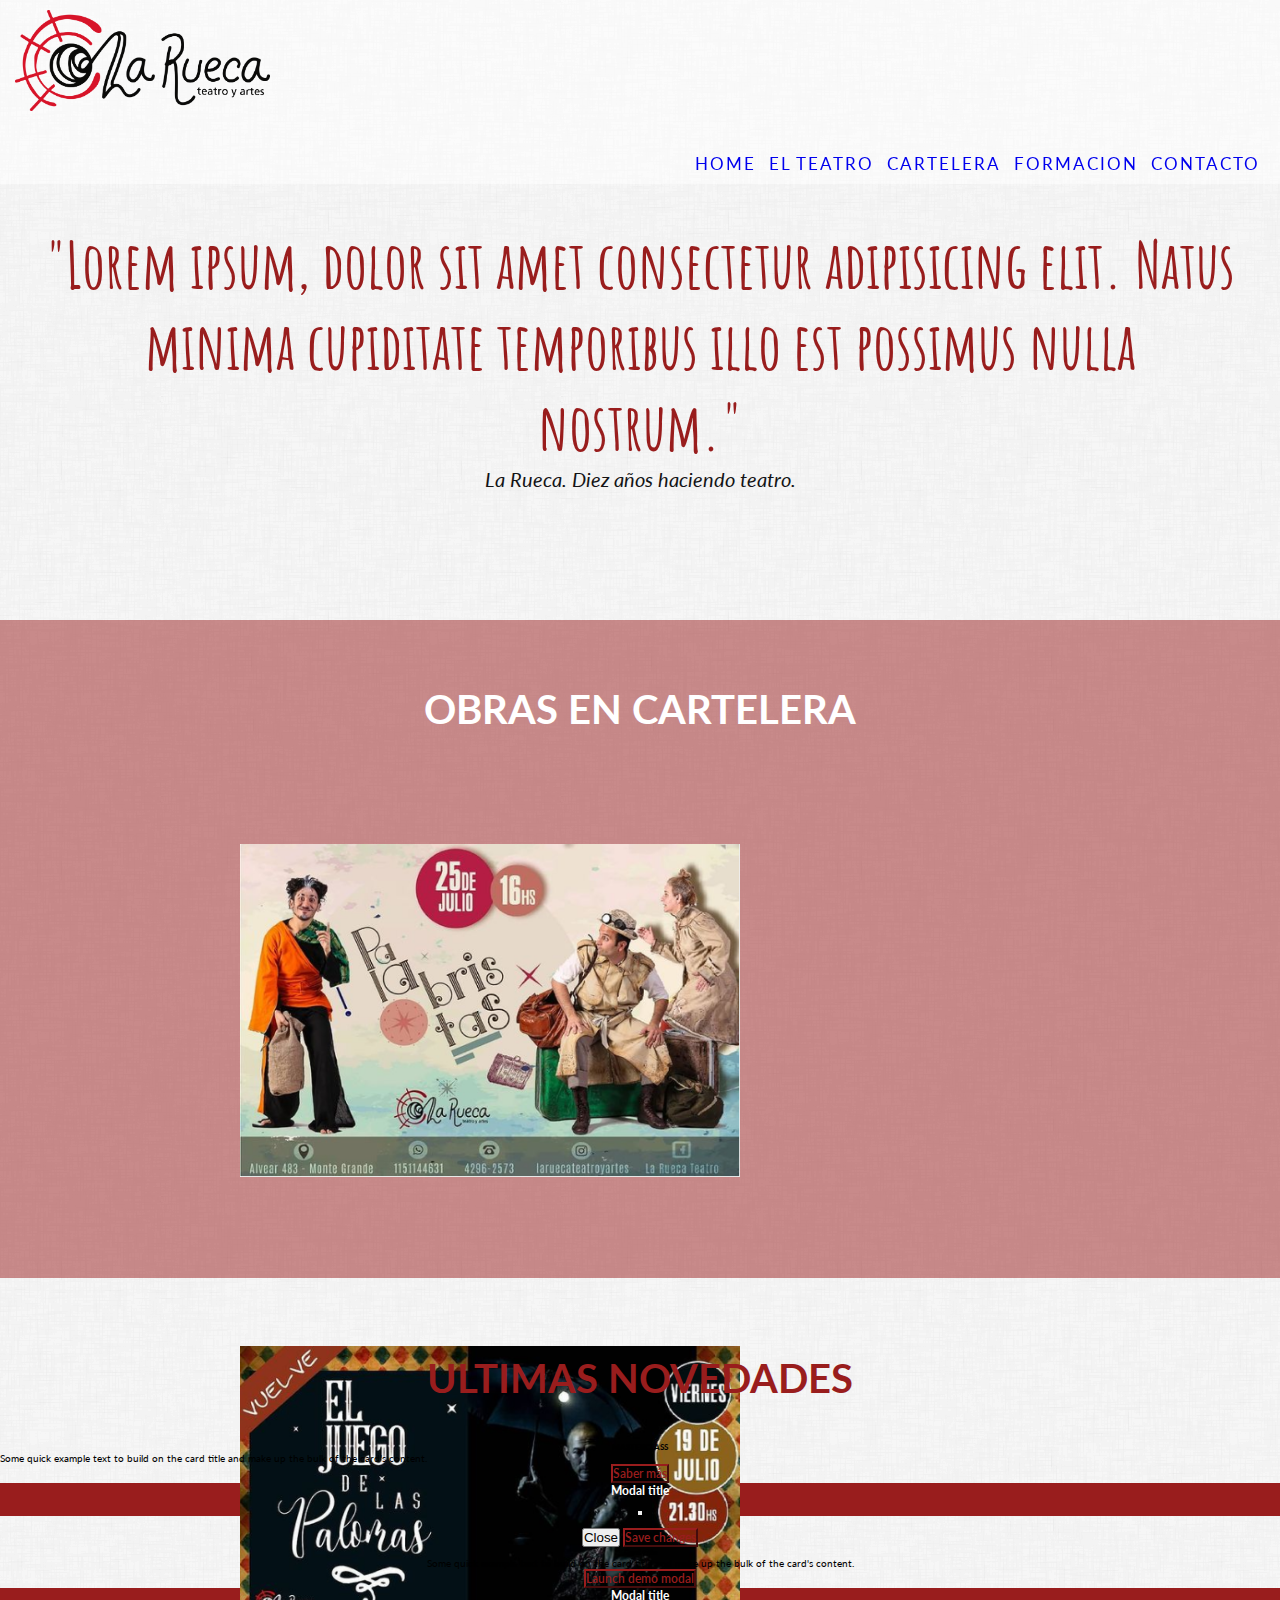
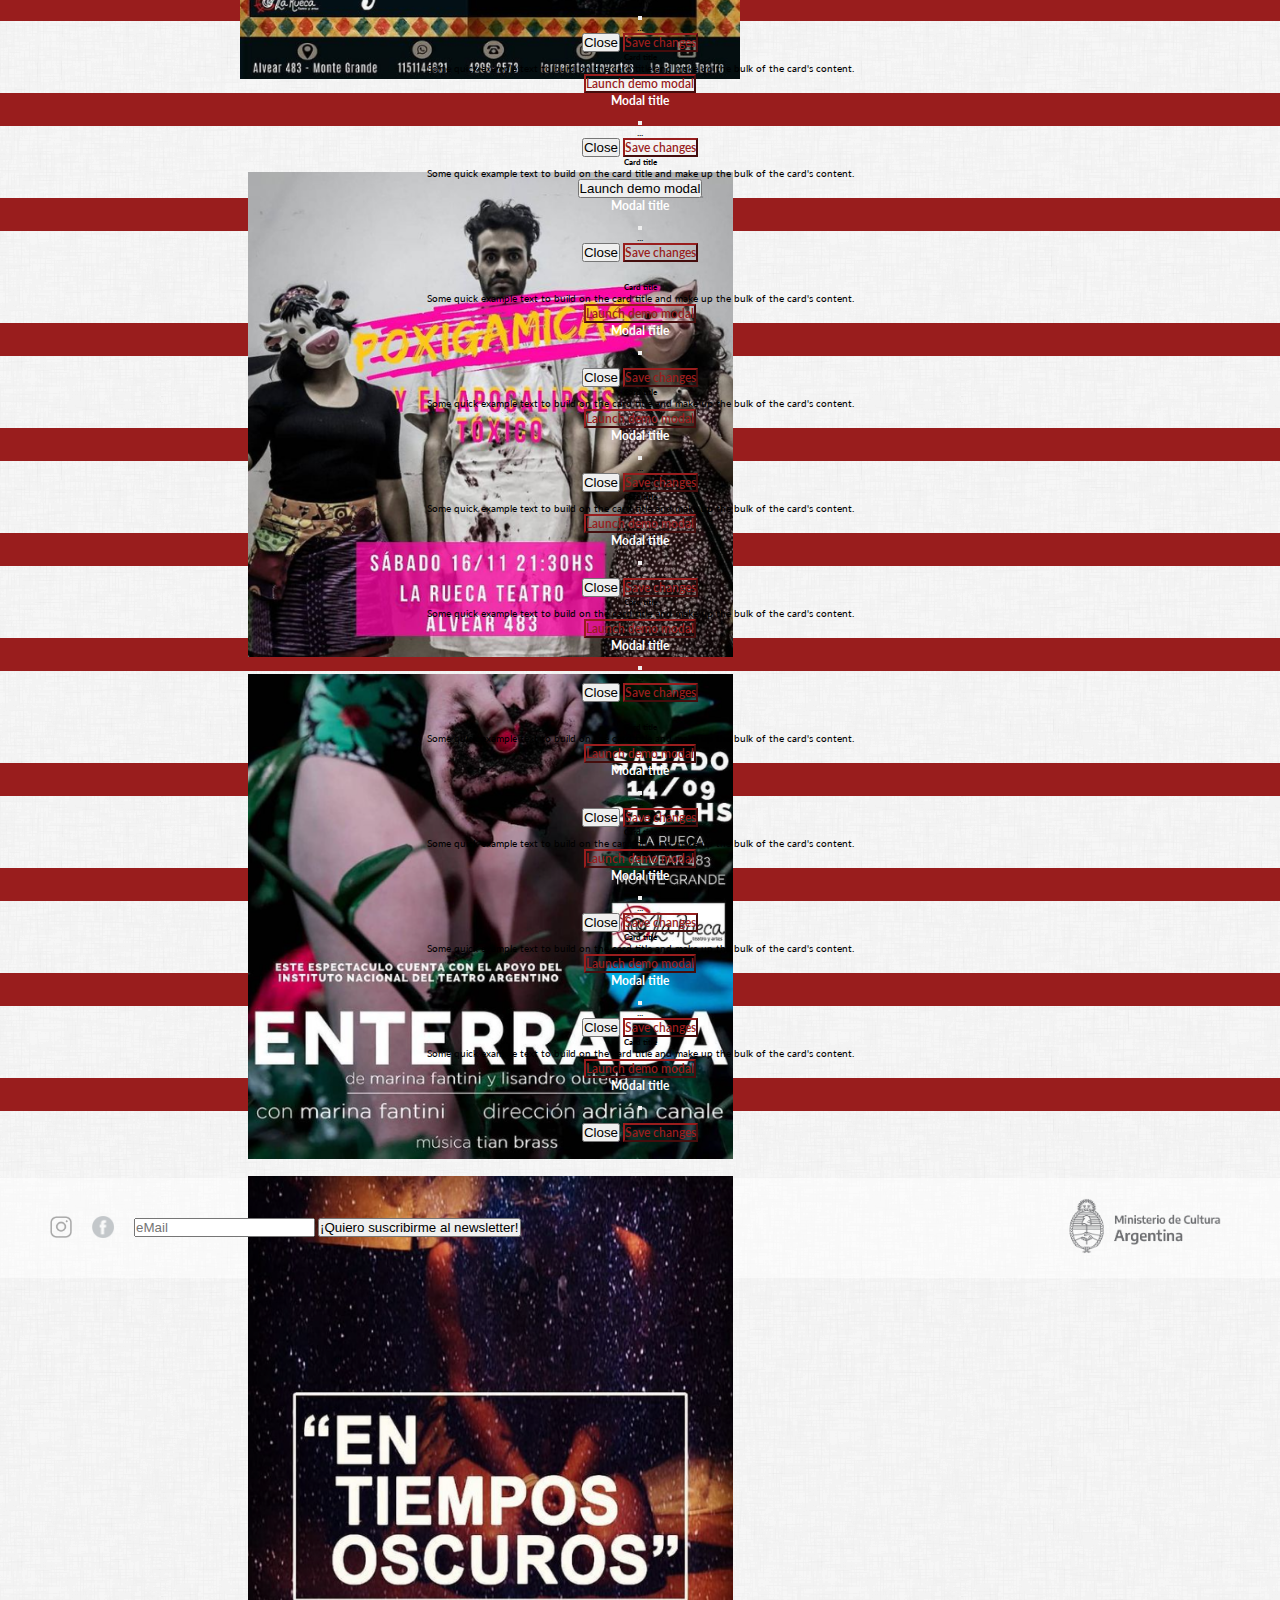
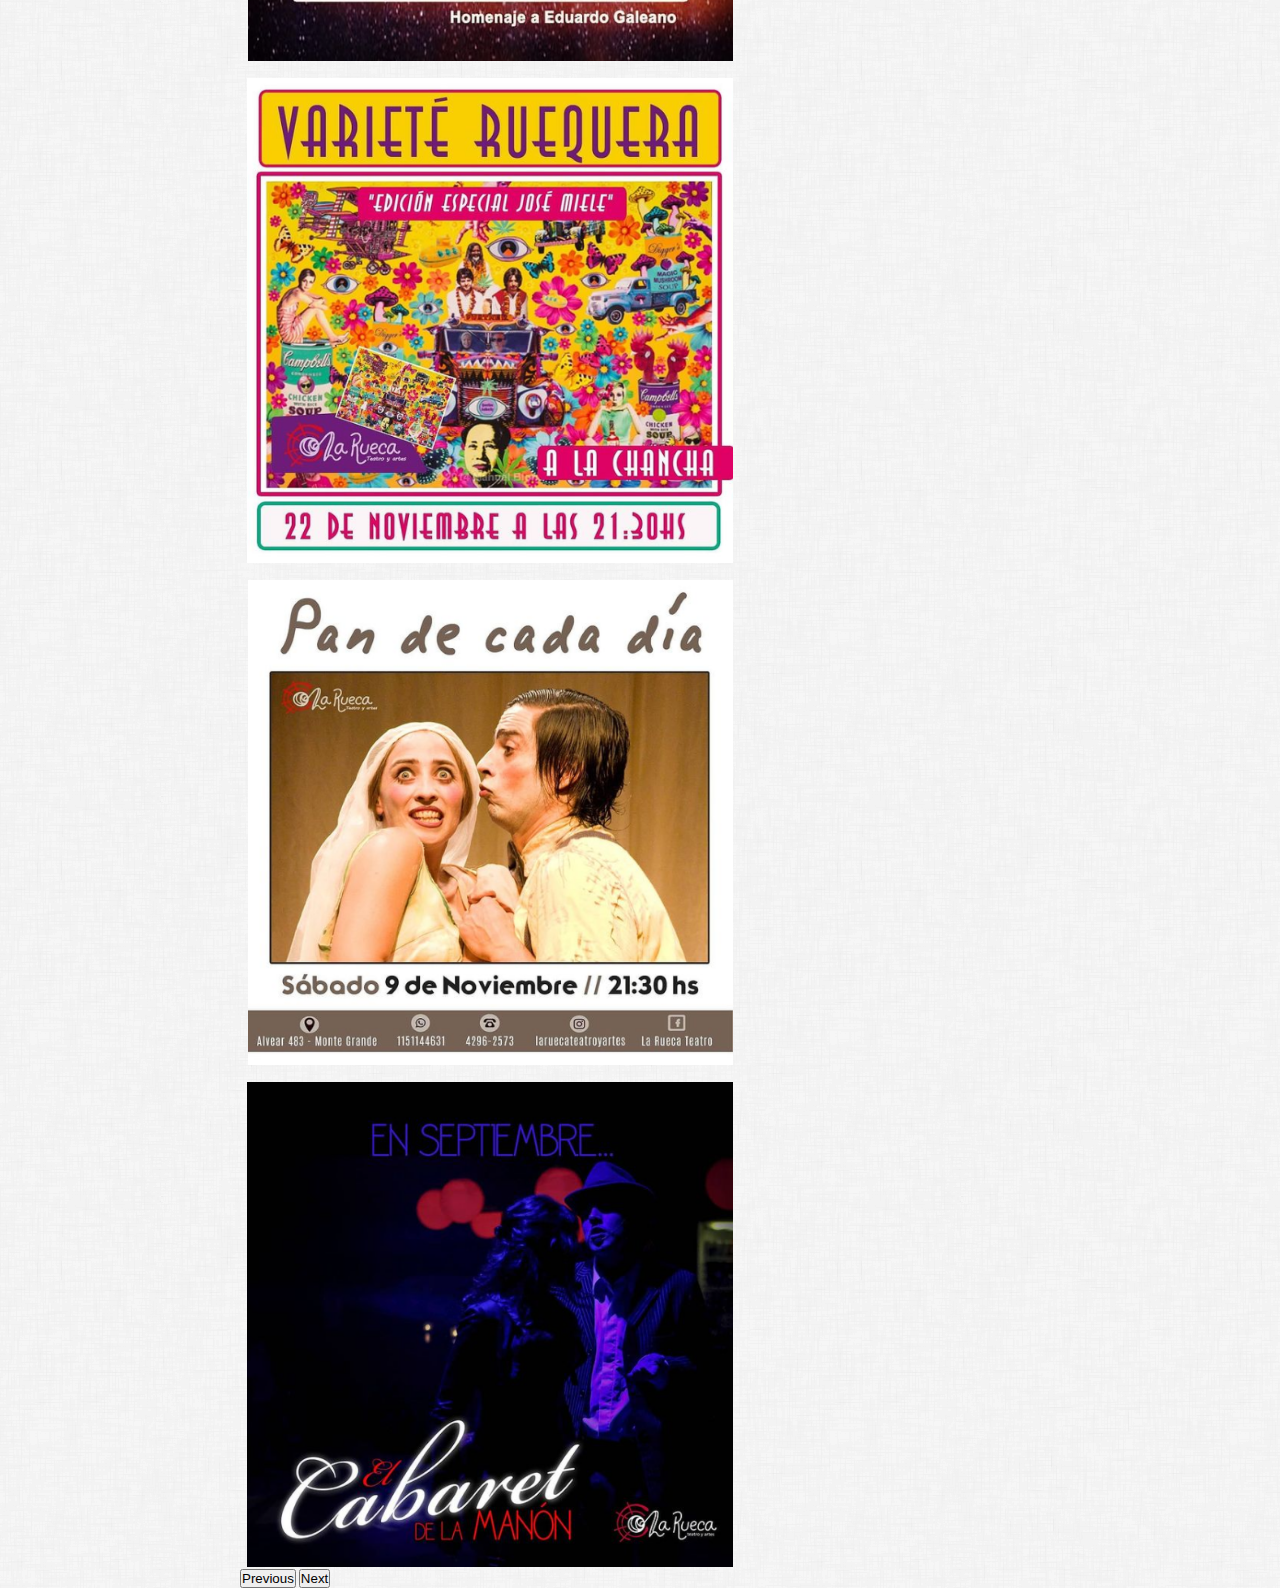
<file: index.html>
<!DOCTYPE html>
<html lang="es">

<head>
    <meta charset="UTF-8">
    <meta http-equiv="X-UA-Compatible" content="IE=edge">
    <meta name="viewport" content="width=device-width, initial-scale=1.0">
    <title>La Rueca Teatro y Artes | Home</title>

    <!-- BOOTSTRAP LINK -->

    <link href="https://cdn.jsdelivr.net/npm/bootstrap@5.1.3/dist/css/bootstrap.min.css" rel="stylesheet"
        integrity="sha384-1BmE4kWBq78iYhFldvKuhfTAU6auU8tT94WrHftjDbrCEXSU1oBoqyl2QvZ6jIW3" crossorigin="anonymous">

    <!-- <link rel="stylesheet" href="css/estilos.css"> -->
    <link rel="stylesheet" href="css/styles.css">
    <link rel="shortcut icon" href="multimedia/La Rueca Isotipo Vectorizado Alpha.png">
    <link rel="preconnect" href="https://fonts.googleapis.com">
    <link rel="preconnect" href="https://fonts.gstatic.com" crossorigin>
    <link
        href="https://fonts.googleapis.com/css2?family=Amatic+SC:wght@400;700&family=Lato:ital,wght@0,300;0,400;0,700;1,300;1,400;1,700&display=swap"
        rel="stylesheet">

</head>

<body>

<!-- HEADER COMIENZA -->
    <header class="header">

        <!-- LOGO LA RUECA -->
        <a href="index.html"><img src="multimedia/La Rueca Logo Vectorizado Alpha.png" alt="Logo de La Rueca Teatro y Artes" class="header__logo"></a>

        <!-- NAVBAR -->
        <nav class="header__nav">
            <ul class="header__menuPrincipal">
                <li><a href="index.html">HOME</a></li>
                <li><a href="./pages/elteatro.html">EL TEATRO</a></li>
                <li><a href="pages/cartelera.html">CARTELERA</a></li>
                <li><a href="pages/formacion.html">FORMACION</a>
                    <ul class="backgroundWhite">
                        <li><a href="pages/formacion.html#teatroInicial">TEATRO INICIAL</a></li>
                        <li><a href="pages/formacion.html#teatroAvanzado">TEATRO AVANZADO</a></li>
                        <li><a href="pages/formacion.html#dramaturgia">DRAMATURGIA</a></li>
                        <li><a href="pages/formacion.html#montajeIluminacion">MONTAJE E ILUMINACION</a></li>
                    </ul>
                </li>
                <li><a href="pages/contacto.html">CONTACTO</a></li>
            </ul>
        </nav>
        <!-- FIN DE NAVBAR -->

    </header>

    <main>

    <!-- FRASE SOBRE EL TEATRO -->
        <section class="phrase">
            <h2 class="phrase__h2 title--index">"Lorem ipsum, dolor sit amet consectetur adipisicing elit. Natus minima cupiditate temporibus illo est
                possimus nulla nostrum."</h2>
            <p class="phrase__pie">La Rueca. Diez años haciendo teatro.</p>
        </section>

        <br><br><br>

    <!-- OBRAS EN CARTELERA -->
        <section class="obrasCartelera backgroundRed">
            <!-- TITULO -->
            <h1 class="obrasCartelera__titulo">OBRAS EN CARTELERA</h1>
            <!-- CAROUSEL -->
            <div class="obrasCartelera__carousel">
                <div id="carouselExampleControls" class="carousel slide obrasCartelera__carousel__carouselSlide" data-bs-ride="carousel">
                    <div class="carousel-inner">
                        <div class="carousel-item active">
                            <img src="multimedia/obra_palabristas.png" class="d-block w-100 obrasCartelera__carousel__img"
                                alt="Palabristas">
                        </div>
                        <div class="carousel-item">
                            <img src="multimedia/obra_palomas.png" class="d-block w-100 obrasCartelera__carousel__img" alt="Palomas">
                        </div>
                        <div class="carousel-item">
                            <img src="multimedia/obra_poxigamicas.png" class="d-block w-100 obrasCartelera__carousel__img"
                                alt="Poxigámicas">
                        </div>
                        <div class="carousel-item">
                            <img src="multimedia/obra_enterrada.png" class="d-block w-100 obrasCartelera__carousel__img" alt="Enterrada">
                        </div>
                        <div class="carousel-item">
                            <img src="multimedia/obra_galeano.png" class="d-block w-100 obrasCartelera__carousel__img"
                                alt="En Tiempos Oscuros">
                        </div>
                        <div class="carousel-item">
                            <img src="multimedia/obra_variete.png" class="d-block w-100 obrasCartelera__carousel__img" alt="Variete">
                        </div>
                        <div class="carousel-item">
                            <img src="multimedia/obra_pan.png" class="d-block w-100 obrasCartelera__carousel__img" alt="Pan de Cada Día">
                        </div>
                        <div class="carousel-item">
                            <img src="multimedia/obra_cabaret.png" class="d-block w-100 obrasCartelera__carousel__img" alt="Cabaret">
                        </div>
                    </div>
                    <button class="carousel-control-prev" type="button" data-bs-target="#carouselExampleControls"
                        data-bs-slide="prev">
                        <span class="carousel-control-prev-icon" aria-hidden="true"></span>
                        <span class="visually-hidden">Previous</span>
                    </button>
                    <button class="carousel-control-next" type="button" data-bs-target="#carouselExampleControls"
                        data-bs-slide="next">
                        <span class="carousel-control-next-icon" aria-hidden="true"></span>
                        <span class="visually-hidden">Next</span>
                    </button>
                </div>
            </div>
            <!-- FIN DE CAROUSEL -->

        </section>

        <br><br><br>


    <!-- !!ULTIMAS NOVEDADES!! -->
        <section class="ultimasNovedades">
            
            <!-- TITULO -->
            <h1 class="ultimasNovedades__titulo">ULTIMAS NOVEDADES</h1>

            <!-- !!!!!CARDS DE NOVEDADES:
                DOS FILAS (1y 2) de CUATRO CARDS (NEWS A, B, C y D) -->
            <div class="container-fluid novedadesA ultimasNovedades__container">

                <!-- /// NOVEDADES: FILA 1 /// -->
                <div class="row ultimasNovedades__fila">
                    <!-- FILA 1_NEW A -->
                    <div class="col-sm-12 col-md-3">
                        <div class="card">
                            <!-- <img src="..." class="card-img-top" alt="..."> -->
                            <div class="card-body">
                                <h5 class="card-title">MASTERCLASS</h5>
                                <p class="card-text card__text">Some quick example text to build on the card title and make up the
                                    bulk of the
                                    card's content.</p>

                                <!-- BOTON 1 A -->
                                <button type="button" class="btn card__button" data-bs-toggle="modal"
                                    data-bs-target="#botonUnoA">
                                    Saber más
                                </button>

                                <!-- MODAL 1 A -->
                                <div class="modal fade" id="botonUnoA" tabindex="-1"
                                    aria-labelledby="botonUnoALabel" aria-hidden="true">
                                    <div class="modal-dialog modal-dialog-centered modal-dialog-scrollable">
                                        <div class="modal-content">
                                            <div class="modal-header modal__header">
                                                <h5 class="modal-title" id="exampleModalLabel">Modal title</h5>
                                                <button type="button" class="btn-close" data-bs-dismiss="modal"
                                                    aria-label="Close"></button>
                                            </div>
                                            <div class="modal-body">
                                                ...
                                            </div>
                                            <div class="modal-footer">
                                                <button type="button" class="btn btn-secondary"
                                                    data-bs-dismiss="modal">Close</button>
                                                <button type="button" class="btn modal__button">Save changes</button>
                                            </div>
                                        </div>
                                    </div>
                                </div>

                            </div>
                        </div>
                    </div>
                    <!-- FIN DE FILA 1_NEW A -->

                    <!-- FILA 1_NEW B -->
                    <div class="col-sm-12 col-md-3">
                        <div class="card">
                            <!-- <img src="..." class="card-img-top" alt="..."> -->
                            <div class="card-body">
                                <h5 class="card-title">Card title</h5>
                                <p class="card-text">Some quick example text to build on the card title and make up the
                                    bulk of the
                                    card's content.</p>
                                <!-- BOTON 1 B -->
                                <button type="button" class="btn card__button" data-bs-toggle="modal"
                                    data-bs-target="#botonUnoB">
                                    Launch demo modal
                                </button>

                                <!-- MODAL 1 B -->
                                <div class="modal fade" id="botonUnoB" tabindex="-1"
                                    aria-labelledby="botonUnoBLabel" aria-hidden="true">
                                    <div class="modal-dialog modal-dialog-centered modal-dialog-scrollable">
                                        <div class="modal-content">
                                            <div class="modal-header modal__header">
                                                <h5 class="modal-title" id="botonUnoBLabel">Modal title</h5>
                                                <button type="button" class="btn-close" data-bs-dismiss="modal"
                                                    aria-label="Close"></button>
                                            </div>
                                            <div class="modal-body">
                                                ...
                                            </div>
                                            <div class="modal-footer">
                                                <button type="button" class="btn btn-secondary"
                                                    data-bs-dismiss="modal">Close</button>
                                                <button type="button" class="btn modal__button">Save changes</button>
                                            </div>
                                        </div>
                                    </div>
                                </div>

                            </div>
                        </div>
                    </div>
                    <!-- FIN DE FILA 1_NEW B -->

                    <!-- FILA 1_NEW C -->
                    <div class="col-sm-12 col-md-3">
                        <div class="card">
                            <!-- <img src="..." class="card-img-top" alt="..."> -->
                            <div class="card-body">
                                <h5 class="card-title">Card title</h5>
                                <p class="card-text">Some quick example text to build on the card title and make up the
                                    bulk of the
                                    card's content.</p>
                                <!-- BOTON 1 C -->
                                <button type="button" class="btn card__button" data-bs-toggle="modal"
                                    data-bs-target="#botonUnoC">
                                    Launch demo modal
                                </button>

                                <!-- MODAL 1 C -->
                                <div class="modal fade" id="botonUnoC" tabindex="-1"
                                    aria-labelledby="botonUnoCLabel" aria-hidden="true">
                                    <div class="modal-dialog modal-dialog-centered modal-dialog-scrollable">
                                        <div class="modal-content">
                                            <div class="modal-header modal__header">
                                                <h5 class="modal-title" id="botonUnoCLabel">Modal title</h5>
                                                <button type="button" class="btn-close" data-bs-dismiss="modal"
                                                    aria-label="Close"></button>
                                            </div>
                                            <div class="modal-body">
                                                ...
                                            </div>
                                            <div class="modal-footer">
                                                <button type="button" class="btn btn-secondary"
                                                    data-bs-dismiss="modal">Close</button>
                                                <button type="button" class="btn modal__button">Save changes</button>
                                            </div>
                                        </div>
                                    </div>
                                </div>

                            </div>
                        </div>
                    </div>
                    <!-- FIN DE FILA 1_NEW C -->

                    <!-- FILA 1_NEW D -->
                    <div class="col-sm-12 col-md-3">
                        <div class="card">
                            <!-- <img src="..." class="card-img-top" alt="..."> -->
                            <div class="card-body">
                                <h5 class="card-title">Card title</h5>
                                <p class="card-text">Some quick example text to build on the card title and make up the
                                    bulk of the
                                    card's content.</p>
                                <!-- BOTON 1 D -->
                                <button type="button" class="btn card_button" data-bs-toggle="modal"
                                    data-bs-target="#botonUnoD">
                                    Launch demo modal
                                </button>

                                <!-- MODAL 1 D -->
                                <div class="modal fade" id="botonUnoD" tabindex="-1"
                                    aria-labelledby="botonUnoDLabel" aria-hidden="true">
                                    <div class="modal-dialog modal-dialog-centered modal-dialog-scrollable">
                                        <div class="modal-content">
                                            <div class="modal-header modal__header">
                                                <h5 class="modal-title" id="botonUnoDLabel">Modal title</h5>
                                                <button type="button" class="btn-close" data-bs-dismiss="modal"
                                                    aria-label="Close"></button>
                                            </div>
                                            <div class="modal-body">
                                                ...
                                            </div>
                                            <div class="modal-footer">
                                                <button type="button" class="btn btn-secondary"
                                                    data-bs-dismiss="modal">Close</button>
                                                <button type="button" class="btn modal__button">Save changes</button>
                                            </div>
                                        </div>
                                    </div>
                                </div>

                            </div>
                        </div>
                    </div>
                    <!-- FIN DE FILA 1_NEW D -->

                </div>
                <!-- FIN DE /// NOVEDADES: FILA 1 /// -->
            
                <!-- /// NOVEDADES: FILA 2 /// -->
                <div class="row ultimasNovedades__fila">

                    <!-- FILA 2_NEW A -->
                    <div class="col-sm-12 col-md-3">
                        <div class="card">
                            <!-- <img src="..." class="card-img-top" alt="..."> -->
                            <div class="card-body">
                                <h5 class="card-title">Card title</h5>
                                <p class="card-text">Some quick example text to build on the card title and make up the
                                    bulk of the
                                    card's content.</p>

                                <!-- BOTON 2 A -->
                                <button type="button" class="btn card__button" data-bs-toggle="modal"
                                    data-bs-target="#botonDosA">
                                    Launch demo modal
                                </button>

                                <!-- MODAL 2 A -->
                                <div class="modal fade" id="botonDosA" tabindex="-1"
                                    aria-labelledby="botonDosALabel" aria-hidden="true">
                                    <div class="modal-dialog modal-dialog-centered modal-dialog-scrollable">
                                        <div class="modal-content">
                                            <div class="modal-header modal__header">
                                                <h5 class="modal-title" id="botonDosALabel">Modal title</h5>
                                                <button type="button" class="btn-close" data-bs-dismiss="modal"
                                                    aria-label="Close"></button>
                                            </div>
                                            <div class="modal-body">
                                                ...
                                            </div>
                                            <div class="modal-footer">
                                                <button type="button" class="btn btn-secondary"
                                                    data-bs-dismiss="modal">Close</button>
                                                <button type="button" class="btn modal__button">Save changes</button>
                                            </div>
                                        </div>
                                    </div>
                                </div>

                            </div>
                        </div>
                    </div>
                    <!-- FIN DE FILA 2_NEW A -->

                    <!-- FILA 2_NEW B -->
                    <div class="col-sm-12 col-md-3">
                        <div class="card">
                            <!-- <img src="..." class="card-img-top" alt="..."> -->
                            <div class="card-body">
                                <h5 class="card-title">Card title</h5>
                                <p class="card-text">Some quick example text to build on the card title and make up the
                                    bulk of the
                                    card's content.</p>
                                <!-- BOTON 2 B -->
                                <button type="button" class="btn card__button" data-bs-toggle="modal"
                                    data-bs-target="#botonDosB">
                                    Launch demo modal
                                </button>

                                <!-- MODAL 2 B -->
                                <div class="modal fade" id="botonDosB" tabindex="-1"
                                    aria-labelledby="botonDosBLabel" aria-hidden="true">
                                    <div class="modal-dialog modal-dialog-centered modal-dialog-scrollable">
                                        <div class="modal-content">
                                            <div class="modal-header modal__header">
                                                <h5 class="modal-title" id="botonDosBLabel">Modal title</h5>
                                                <button type="button" class="btn-close" data-bs-dismiss="modal"
                                                    aria-label="Close"></button>
                                            </div>
                                            <div class="modal-body">
                                                ...
                                            </div>
                                            <div class="modal-footer">
                                                <button type="button" class="btn btn-secondary"
                                                    data-bs-dismiss="modal">Close</button>
                                                <button type="button" class="btn modal__button">Save changes</button>
                                            </div>
                                        </div>
                                    </div>
                                </div>

                            </div>
                        </div>
                    </div>
                    <!-- FIN DE FILA 2_NEW B -->

                    <!-- FILA 2_NEW C -->
                    <div class="col-sm-12 col-md-3">
                        <div class="card">
                            <!-- <img src="..." class="card-img-top" alt="..."> -->
                            <div class="card-body">
                                <h5 class="card-title">Card title</h5>
                                <p class="card-text">Some quick example text to build on the card title and make up the
                                    bulk of the
                                    card's content.</p>
                                <!-- BOTON 1 -->
                                <button type="button" class="btn card__button" data-bs-toggle="modal"
                                    data-bs-target="#botonDosC">
                                    Launch demo modal
                                </button>

                                <!-- MODAL 1 -->
                                <div class="modal fade" id="botonDosC" tabindex="-1"
                                    aria-labelledby="botonDosCLabel" aria-hidden="true">
                                    <div class="modal-dialog modal-dialog-centered modal-dialog-scrollable">
                                        <div class="modal-content">
                                            <div class="modal-header modal__header">
                                                <h5 class="modal-title" id="botonDosCLabel">Modal title</h5>
                                                <button type="button" class="btn-close" data-bs-dismiss="modal"
                                                    aria-label="Close"></button>
                                            </div>
                                            <div class="modal-body">
                                                ...
                                            </div>
                                            <div class="modal-footer">
                                                <button type="button" class="btn btn-secondary"
                                                    data-bs-dismiss="modal">Close</button>
                                                <button type="button" class="btn modal__button">Save changes</button>
                                            </div>
                                        </div>
                                    </div>
                                </div>

                            </div>
                        </div>
                    </div>
                    <!-- FIN DE FILA 2_NEW C -->

                    <!-- FILA 2_NEW D -->
                    <div class="col-sm-12 col-md-3">
                        <div class="card">
                            <!-- <img src="..." class="card-img-top" alt="..."> -->
                            <div class="card-body">
                                <h5 class="card-title">Card title</h5>
                                <p class="card-text">Some quick example text to build on the card title and make up the
                                    bulk of the
                                    card's content.</p>
                                <!-- BOTON 1 -->
                                <button type="button" class="btn card__button" data-bs-toggle="modal"
                                    data-bs-target="#botonDosD">
                                    Launch demo modal
                                </button>

                                <!-- MODAL 1 -->
                                <div class="modal fade" id="botonDosD" tabindex="-1"
                                    aria-labelledby="botonDosDLabel" aria-hidden="true">
                                    <div class="modal-dialog modal-dialog-centered modal-dialog-scrollable">
                                        <div class="modal-content modal__content">
                                            <div class="modal-header modal__header">
                                                <h5 class="modal-title" id="botonDosDLabel">Modal title</h5>
                                                <button type="button" class="btn-close" data-bs-dismiss="modal"
                                                    aria-label="Close"></button>
                                            </div>
                                            <div class="modal-body modal__body">
                                                ...
                                            </div>
                                            <div class="modal-footer">
                                                <button type="button" class="btn btn-secondary"
                                                    data-bs-dismiss="modal">Close</button>
                                                <button type="button" class="btn modal__button">Save changes</button>
                                            </div>
                                        </div>
                                    </div>
                                </div>

                            </div>
                        </div>
                    </div>
                    <!-- FIN DE FILA 2_NEW D -->                    
                </div>
                <!-- FIN DE /// NOVEDADES: FILA 2 /// -->
                
                <!-- /// NOVEDADES: FILA 3 /// -->
                <div class="row ultimasNovedades__fila">

                    <!-- FILA 3_NEW A -->
                    <div class="col-sm-12 col-md-3">
                        <div class="card">
                            <!-- <img src="..." class="card-img-top" alt="..."> -->
                            <div class="card-body">
                                <h5 class="card-title">Card title</h5>
                                <p class="card-text">Some quick example text to build on the card title and make up the
                                    bulk of the
                                    card's content.</p>

                                <!-- BOTON 3 A -->
                                <button type="button" class="btn card__button" data-bs-toggle="modal"
                                    data-bs-target="#botonTresA">
                                    Launch demo modal
                                </button>

                                <!-- MODAL 3 A -->
                                <div class="modal fade" id="botonTresA" tabindex="-1"
                                    aria-labelledby="botonTresALabel" aria-hidden="true">
                                    <div class="modal-dialog modal-dialog-centered modal-dialog-scrollable">
                                        <div class="modal-content">
                                            <div class="modal-header modal__header">
                                                <h5 class="modal-title" id="botonTresALabel">Modal title</h5>
                                                <button type="button" class="btn-close" data-bs-dismiss="modal"
                                                    aria-label="Close"></button>
                                            </div>
                                            <div class="modal-body">
                                                ...
                                            </div>
                                            <div class="modal-footer">
                                                <button type="button" class="btn btn-secondary"
                                                    data-bs-dismiss="modal">Close</button>
                                                <button type="button" class="btn modal__button">Save changes</button>
                                            </div>
                                        </div>
                                    </div>
                                </div>

                            </div>
                        </div>
                    </div>
                    <!-- FIN DE FILA 3_NEW A -->

                    <!-- FILA 3_NEW B -->
                    <div class="col-sm-12 col-md-3">
                        <div class="card">
                            <!-- <img src="..." class="card-img-top" alt="..."> -->
                            <div class="card-body">
                                <h5 class="card-title">Card title</h5>
                                <p class="card-text">Some quick example text to build on the card title and make up the
                                    bulk of the
                                    card's content.</p>
                                <!-- BOTON 3 B -->
                                <button type="button" class="btn card__button" data-bs-toggle="modal"
                                    data-bs-target="#botonTresB">
                                    Launch demo modal
                                </button>

                                <!-- MODAL 3 B -->
                                <div class="modal fade" id="botonTresB" tabindex="-1"
                                    aria-labelledby="botonTresBLabel" aria-hidden="true">
                                    <div class="modal-dialog modal-dialog-centered modal-dialog-scrollable">
                                        <div class="modal-content">
                                            <div class="modal-header modal__header">
                                                <h5 class="modal-title" id="botonTresBLabel">Modal title</h5>
                                                <button type="button" class="btn-close" data-bs-dismiss="modal"
                                                    aria-label="Close"></button>
                                            </div>
                                            <div class="modal-body">
                                                ...
                                            </div>
                                            <div class="modal-footer">
                                                <button type="button" class="btn btn-secondary"
                                                    data-bs-dismiss="modal">Close</button>
                                                <button type="button" class="btn modal__button">Save changes</button>
                                            </div>
                                        </div>
                                    </div>
                                </div>

                            </div>
                        </div>
                    </div>
                    <!-- FIN DE FILA 3_NEW B -->

                    <!-- FILA 3_NEW C -->
                    <div class="col-sm-12 col-md-3">
                        <div class="card">
                            <!-- <img src="..." class="card-img-top" alt="..."> -->
                            <div class="card-body">
                                <h5 class="card-title">Card title</h5>
                                <p class="card-text">Some quick example text to build on the card title and make up the
                                    bulk of the
                                    card's content.</p>
                                <!-- BOTON 1 -->
                                <button type="button" class="btn card__button" data-bs-toggle="modal"
                                    data-bs-target="#botonTresC">
                                    Launch demo modal
                                </button>

                                <!-- MODAL 1 -->
                                <div class="modal fade" id="botonTresC" tabindex="-1"
                                    aria-labelledby="botonTresCLabel" aria-hidden="true">
                                    <div class="modal-dialog modal-dialog-centered modal-dialog-scrollable">
                                        <div class="modal-content">
                                            <div class="modal-header modal__header">
                                                <h5 class="modal-title" id="botonTresCLabel">Modal title</h5>
                                                <button type="button" class="btn-close" data-bs-dismiss="modal"
                                                    aria-label="Close"></button>
                                            </div>
                                            <div class="modal-body">
                                                ...
                                            </div>
                                            <div class="modal-footer">
                                                <button type="button" class="btn btn-secondary"
                                                    data-bs-dismiss="modal">Close</button>
                                                <button type="button" class="btn modal__button">Save changes</button>
                                            </div>
                                        </div>
                                    </div>
                                </div>

                            </div>
                        </div>
                    </div>
                    <!-- FIN DE FILA 3_NEW C -->

                    <!-- FILA 3_NEW D -->
                    <div class="col-sm-12 col-md-3">
                        <div class="card">
                            <!-- <img src="..." class="card-img-top" alt="..."> -->
                            <div class="card-body">
                                <h5 class="card-title">Card title</h5>
                                <p class="card-text">Some quick example text to build on the card title and make up the
                                    bulk of the
                                    card's content.</p>
                                <!-- BOTON 1 -->
                                <button type="button" class="btn card__button" data-bs-toggle="modal"
                                    data-bs-target="#botonTresD">
                                    Launch demo modal
                                </button>

                                <!-- MODAL 1 -->
                                <div class="modal fade" id="botonTresD" tabindex="-1"
                                    aria-labelledby="botonTresDLabel" aria-hidden="true">
                                    <div class="modal-dialog modal-dialog-centered modal-dialog-scrollable">
                                        <div class="modal-content modal__content">
                                            <div class="modal-header modal__header">
                                                <h5 class="modal-title" id="botonTresDLabel">Modal title</h5>
                                                <button type="button" class="btn-close" data-bs-dismiss="modal"
                                                    aria-label="Close"></button>
                                            </div>
                                            <div class="modal-body modal__body">
                                                ...
                                            </div>
                                            <div class="modal-footer">
                                                <button type="button" class="btn btn-secondary"
                                                    data-bs-dismiss="modal">Close</button>
                                                <button type="button" class="btn modal__button">Save changes</button>
                                            </div>
                                        </div>
                                    </div>
                                </div>

                            </div>
                        </div>
                    </div>
                    <!-- FIN DE FILA 3_NEW D -->                    
                </div>
                <!-- FIN DE /// NOVEDADES: FILA 3 /// -->
                
            </div>
            <!-- !!!!!FIN DE CARDS DE NOVEDADES -->

        </section>
    </main>

    <br><br><br>

    <!-- FOOTER -->
    <footer class="footer">
        <div>
            <a href="https://www.instagram.com/laruecateatroyartes/"><img src="multimedia/ig.png" alt="Instagram"
                    class="footer__imgRedes"></a></li>
            <a href="https://www.facebook.com/"><img src="multimedia/fb.png" alt="Facebook" class="footer__imgRedes"></a></li>
            <form action="">
                <input type="mail" placeholder="eMail" name="mail" id="mail">
                <input type="submit" value="¡Quiero suscribirme al newsletter!">
            </form>
        </div>
        <img src="multimedia/Min Cultura_gris.png" alt="Logo Ministerio de Cultura de la Nación" class="footer__logoCultura">
    </footer>
    <!-- FIN DE FOOTER -->

    <!-- BOOTSTRAP LINK -->

    <script src="https://cdn.jsdelivr.net/npm/@popperjs/core@2.10.2/dist/umd/popper.min.js"
        integrity="sha384-7+zCNj/IqJ95wo16oMtfsKbZ9ccEh31eOz1HGyDuCQ6wgnyJNSYdrPa03rtR1zdB" crossorigin="anonymous">
    </script>
    <script src="https://cdn.jsdelivr.net/npm/bootstrap@5.1.3/dist/js/bootstrap.min.js"
        integrity="sha384-QJHtvGhmr9XOIpI6YVutG+2QOK9T+ZnN4kzFN1RtK3zEFEIsxhlmWl5/YESvpZ13" crossorigin="anonymous">
    </script>

</body>

</html>
</file>
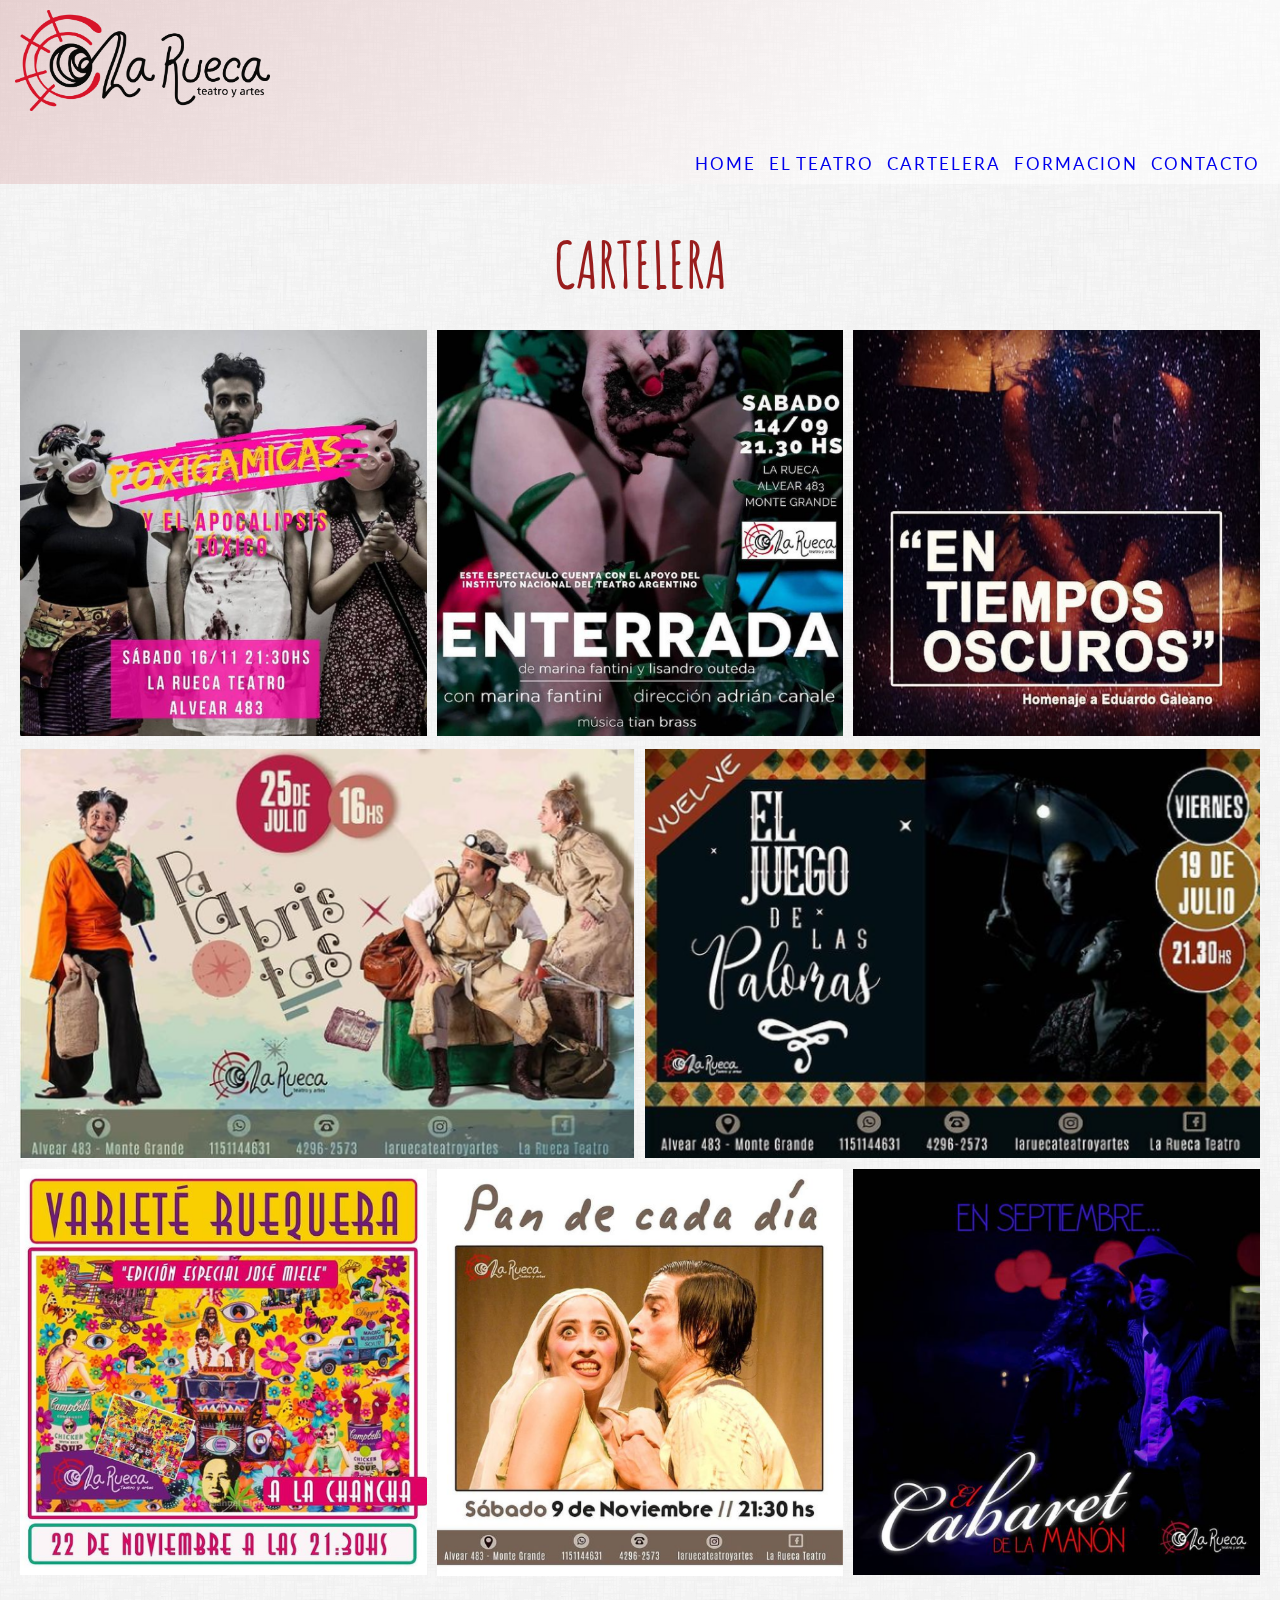
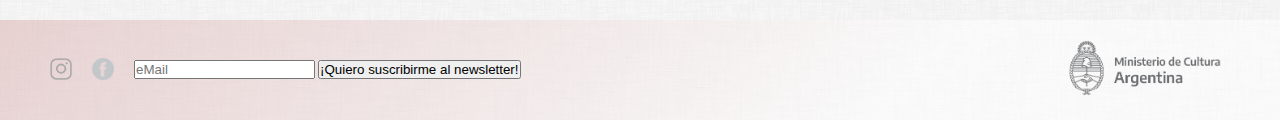
<file: pages/cartelera.html>
<!DOCTYPE html>
<html lang="es">
<head>
    <meta charset="UTF-8">
    <meta http-equiv="X-UA-Compatible" content="IE=edge">
    <meta name="viewport" content="width=device-width, initial-scale=1.0">
    <title>La Rueca Teatro y Artes | Cartelera</title>
    <link rel="stylesheet" href="../css/estilos.css">
    <link rel="shortcut icon" href="../multimedia/La Rueca Isotipo Vectorizado Alpha.png">
</head>

<body>
    <!-- HEADER COMIENZA -->
    <header class="backgroundWhite header">

        <!-- LOGO LA RUECA -->
        <a href="../index.html"><img src="../multimedia/La Rueca Logo Vectorizado Alpha.png" alt="Logo de La Rueca Teatro y Artes" class="logo"></a>

        <!-- NAVBAR -->
        <nav>
            <ul class="menuPrincipal">
                <li><a href="../index.html">HOME</a></li>
                <li><a href="elteatro.html">EL TEATRO</a></li>
                <li><a href="cartelera.html">CARTELERA</a></li>
                <li><a href="formacion.html">FORMACION</a>
                    <ul class="backgroundWhite">
                        <li><a href="formacion.html#teatroInicial">TEATRO INICIAL</a></li>
                        <li><a href="formacion.html#teatroAvanzado">TEATRO AVANZADO</a></li>
                        <li><a href="formacion.html#dramaturgia">DRAMATURGIA</a></li>
                        <li><a href="formacion.html#montajeIluminacion">MONTAJE E ILUMINACION</a></li>
                    </ul>
                </li>
                <li><a href="contacto.html">CONTACTO</a></li>
            </ul>
        </nav>
        <!-- FIN DE NAVBAR -->
    </header>

    <main>

        <!-- CARTELERA_TITULO -->
        <h1 class="title--cartelera">CARTELERA</h1>

        <!-- CARTELERA_IMAGENES-->
        <section class="cartelera">
            <img src="../multimedia/obra_palabristas.png" alt="Palabristas" id="palabristas">
            <img src="../multimedia/obra_palomas.png" alt="El Juego de las Palomas" id="palomas">
            <img src="../multimedia/obra_poxigamicas.png" alt="Poxigámicas" id="poxigamicas">
            <img src="../multimedia/obra_enterrada.png" alt="Enterrada" id="enterrada">
            <img src="../multimedia/obra_galeano.png" alt="En Tiempos Oscuros" id="galeano">
            <img src="../multimedia/obra_variete.png" alt="Variete Ruequera" id="variete">
            <img src="../multimedia/obra_pan.png" alt="Pan de cada día" id="pan">
            <img src="../multimedia/obra_cabaret.png" alt="El Cabaret" id="cabaret">
        </section>

    </main>
    <br><br><br>

    <!-- FOOTER -->
    <footer class="backgroundWhite">
        <div>
            <a href="https://www.instagram.com/laruecateatroyartes/"><img src="../multimedia/ig.png" alt="Instagram" class="redes"></a></li>
            <a href="https://www.facebook.com/"><img src="../multimedia/fb.png" alt="Facebook" class="redes"></a></li>
            <form action="">
                <input type="mail" placeholder="eMail" name="mail" id="mail">
                <input type="submit" value="¡Quiero suscribirme al newsletter!">
            </form>
        </div>
        <img src="../multimedia/Min Cultura_gris.png" alt="Logo Ministerio de Cultura de la Nación" class="logoCultura">
    </footer>
    <!-- FIN DE FOOTER -->
    
</body>
</html>
</file>
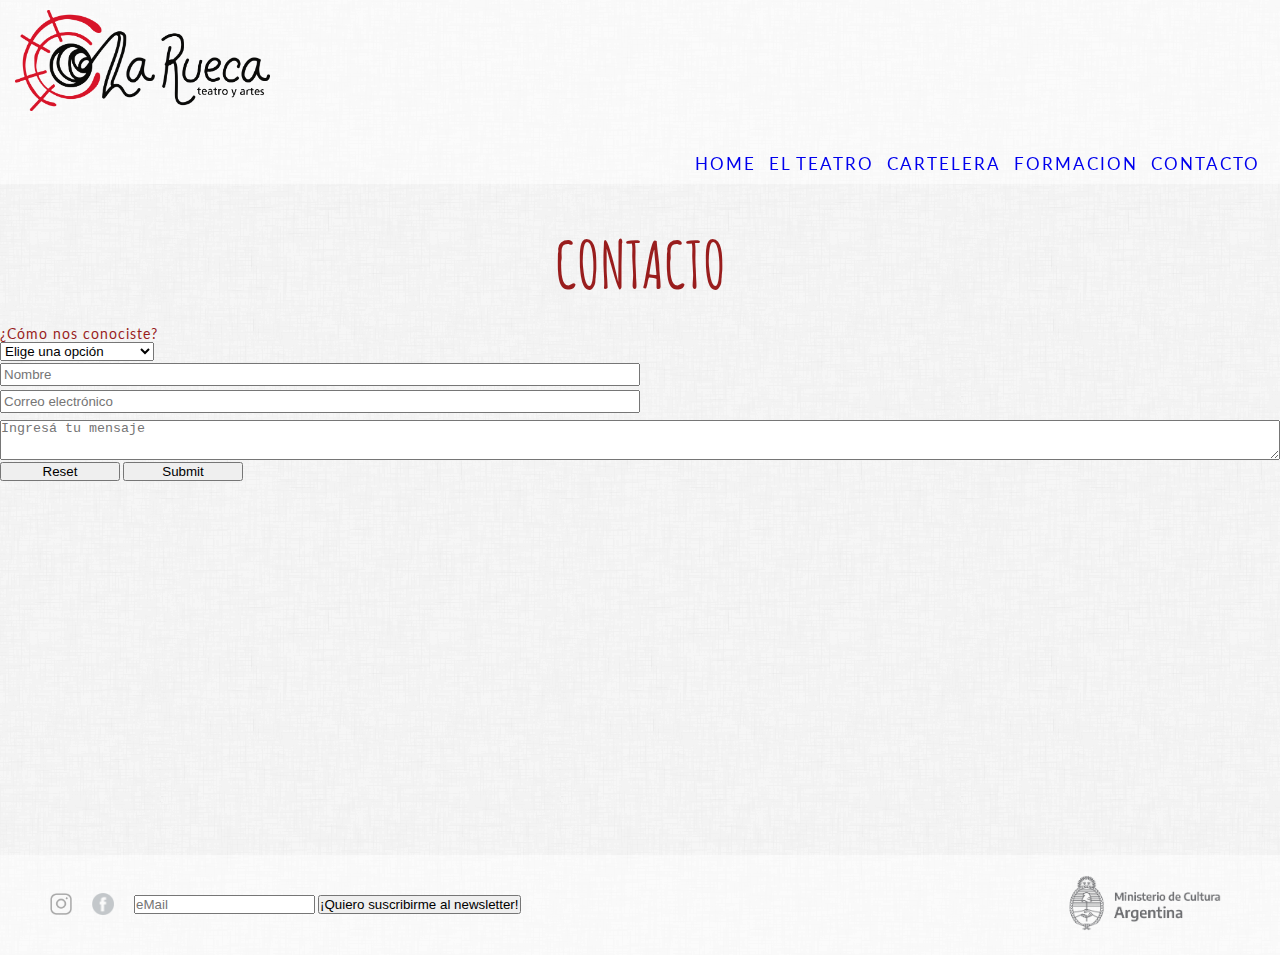
<file: pages/contacto.html>
<!DOCTYPE html>
<html lang="es">
<head>
    <meta charset="UTF-8">
    <meta http-equiv="X-UA-Compatible" content="IE=edge">
    <meta name="viewport" content="width=device-width, initial-scale=1.0">
    <title>La Rueca Teatro y Artes | Contacto</title>

    
    <!-- BOOTSTRAP LINK -->

    <link href="https://cdn.jsdelivr.net/npm/bootstrap@5.1.3/dist/css/bootstrap.min.css" rel="stylesheet" integrity="sha384-1BmE4kWBq78iYhFldvKuhfTAU6auU8tT94WrHftjDbrCEXSU1oBoqyl2QvZ6jIW3" crossorigin="anonymous">

    <!-- <link rel="stylesheet" href="../css/estilos.css"> -->
    <link rel="stylesheet" href="../css/styles.css">
    <link rel="shortcut icon" href="../multimedia/La Rueca Isotipo Vectorizado Alpha.png">

</head>

<body>
    <!-- HEADER COMIENZA -->
    <header class="header">

        <!-- LOGO LA RUECA -->
        <a href="../index.html"><img src="../multimedia/La Rueca Logo Vectorizado Alpha.png" alt="Logo de La Rueca Teatro y Artes" class="header__logo"></a>

        <!-- NAVBAR -->
        <nav class="header__nav">
            <ul class="header__menuPrincipal">
                <li><a href="../index.html">HOME</a></li>
                <li><a href="../pages/elteatro.html">EL TEATRO</a></li>
                <li><a href="../pages/cartelera.html">CARTELERA</a></li>
                <li><a href="../pages/formacion.html">FORMACION</a>
                    <ul class="backgroundWhite">
                        <li><a href="../pages/formacion.html#teatroInicial">TEATRO INICIAL</a></li>
                        <li><a href="../pages/formacion.html#teatroAvanzado">TEATRO AVANZADO</a></li>
                        <li><a href="../pages/formacion.html#dramaturgia">DRAMATURGIA</a></li>
                        <li><a href="../pages/formacion.html#montajeIluminacion">MONTAJE E ILUMINACION</a></li>
                    </ul>
                </li>
                <li><a href="../pages/contacto.html">CONTACTO</a></li>
            </ul>
        </nav>
        <!-- FIN DE NAVBAR -->
    </header>

    <main>

        <!-- CONTACTO_TITULO -->
        <h1 class="title--contacto">CONTACTO</h1>

        <div class="container-fluid">

            <div class="row">
            
                <div class="col-md-1"></div>

                <div class="col-md-3">

                    <!-- CONTACTO_FORMULARIO -->
                    <form class="form">
                        <label class="form__label">¿Cómo nos conociste?</label><br />
                        <select class="form-select" name="comonosconociste" id="comonosconociste">
                            <option selected>Elige una opción</option>
                            <option value="rrss">Redes sociales</option>
                            <option value="ateatral">Alternativa teatral</option>
                            <option value="amigo">A través de unx amigx</option>
                            <option value="zona">Vivo en la zona</option>
                            <option value="otro">Otro</option>
                        </select><br/>
                        <input class="form__input" type="text" placeholder="Nombre" name="nombre" id="nombre">
                        <input class="form__input" type="mail" placeholder="Correo electrónico" name="mail" id="mail">    
                        <textarea class="form__textarea" name="mensaje" id="mensaje" cols="48" rows="10" placeholder="Ingresá tu mensaje"></textarea>
                        <input class="form__button" type="reset" class="btn btn-outline-dark">
                        <input class="form__button" type="submit" class="btn btn-outline-dark">
                    </form>
                    <!-- FIN DE CONTACTO_FORMULARIO -->

                </div>

                <div class="col-md-1"></div>            
                
                <div class="col-md-6">

                    <!-- CONTACTO_MAPA -->
                    <iframe src="https://www.google.com/maps/embed?pb=!1m18!1m12!1m3!1d3275.632122091214!2d-58.46084458421185!3d-34.815196076226485!2m3!1f0!2f0!3f0!3m2!1i1024!2i768!4f13.1!3m3!1m2!1s0x95bcd3de94d8c24d%3A0xcbed83b1ed911336!2sLa%20Rueca!5e0!3m2!1ses-419!2sar!4v1632230106239!5m2!1ses-419!2sar" width="100%" height="300rem" style="border:0;" allowfullscreen="" loading="lazy"></iframe>

                </div>

                <div class="col-md-1"></div>
            </div>
        </div>

        <br><br><br>
        




        
    </main>

    <br><br><br>

    <!-- FOOTER -->
    <footer class="footer">
        <div>
            <a href="https://www.instagram.com/laruecateatroyartes/"><img src="../multimedia/ig.png" alt="Instagram"
                    class="footer__imgRedes"></a></li>
            <a href="https://www.facebook.com/"><img src="../multimedia/fb.png" alt="Facebook" class="footer__imgRedes"></a></li>
            <form action="">
                <input type="mail" placeholder="eMail" name="mail" id="mail">
                <input type="submit" value="¡Quiero suscribirme al newsletter!">
            </form>
        </div>
        <img src="../multimedia/Min Cultura_gris.png" alt="Logo Ministerio de Cultura de la Nación" class="footer__logoCultura">
    </footer>
    <!-- FIN DE FOOTER -->

    <!-- BOOTSTRAP LINK -->

    <script src="https://cdn.jsdelivr.net/npm/@popperjs/core@2.10.2/dist/umd/popper.min.js" integrity="sha384-7+zCNj/IqJ95wo16oMtfsKbZ9ccEh31eOz1HGyDuCQ6wgnyJNSYdrPa03rtR1zdB" crossorigin="anonymous"></script>
    <script src="https://cdn.jsdelivr.net/npm/bootstrap@5.1.3/dist/js/bootstrap.min.js" integrity="sha384-QJHtvGhmr9XOIpI6YVutG+2QOK9T+ZnN4kzFN1RtK3zEFEIsxhlmWl5/YESvpZ13" crossorigin="anonymous"></script>
</body>
</html>
</file>
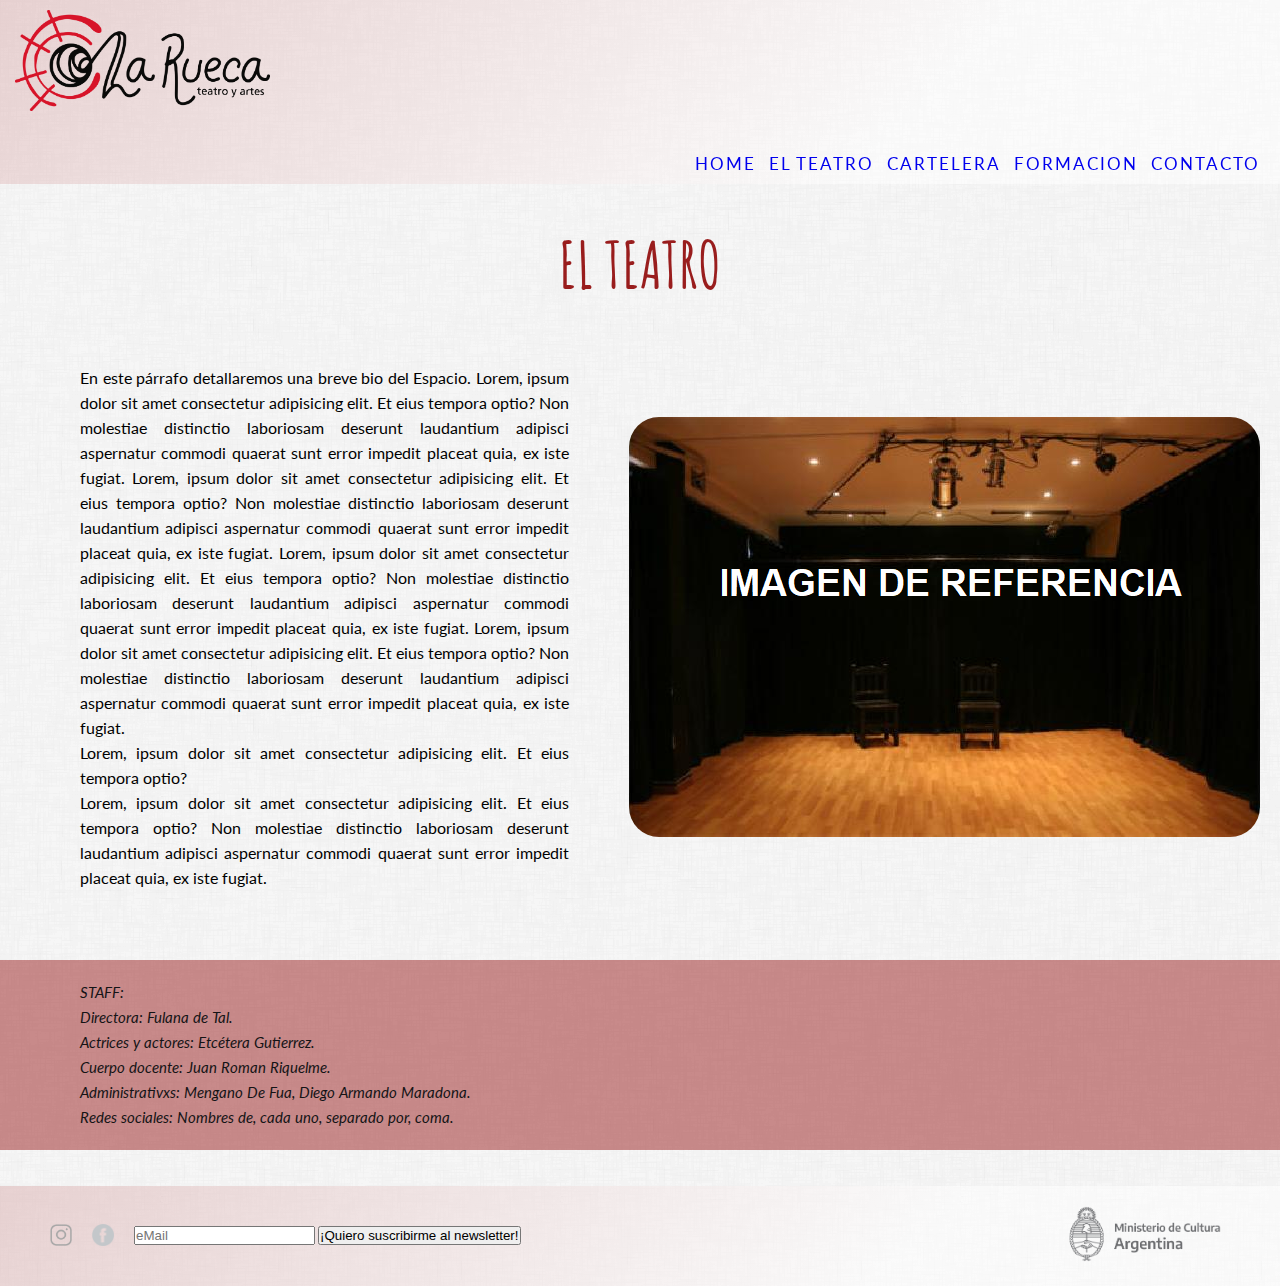
<file: pages/elteatro.html>
<!DOCTYPE html>
<html lang="es">
<head>
    <meta charset="UTF-8">
    <meta http-equiv="X-UA-Compatible" content="IE=edge">
    <meta name="viewport" content="width=device-width, initial-scale=1.0">
    <title>La Rueca Teatro y Artes | El Teatro</title>
    <link rel="stylesheet" href="../css/estilos.css">
    <link rel="shortcut icon" href="../multimedia/La Rueca Isotipo Vectorizado Alpha.png">
</head>

<body>

<!-- HEADER COMIENZA -->
    <header class="backgroundWhite header">

        <!-- LOGO LA RUECA -->
        <a href="../index.html"><img src="../multimedia/La Rueca Logo Vectorizado Alpha.png" alt="Logo de La Rueca Teatro y Artes" class="logo"></a>

        <!-- NAVBAR -->
        <nav>
            <ul class="menuPrincipal">
                <li><a href="../index.html">HOME</a></li>
                <li><a href="elteatro.html">EL TEATRO</a></li>
                <li><a href="cartelera.html">CARTELERA</a></li>
                <li><a href="formacion.html">FORMACION</a>
                    <ul class="backgroundWhite">
                        <li><a href="formacion.html#teatroInicial">TEATRO INICIAL</a></li>
                        <li><a href="formacion.html#teatroAvanzado">TEATRO AVANZADO</a></li>
                        <li><a href="formacion.html#dramaturgia">DRAMATURGIA</a></li>
                        <li><a href="formacion.html#montajeIluminacion">MONTAJE E ILUMINACION</a></li>
                    </ul>
                </li>
                <li><a href="contacto.html">CONTACTO</a></li>
            </ul>
        </nav>
        <!-- FIN DE NAVBAR -->
    </header>

    <main>

        <!-- EL TEATRO_TITULO -->
        <h1 class="title--elteatro">EL TEATRO</h1>

        <!-- EL TEATRO_CONTENIDO-->
        <section class="historiaelTeatro">
            
            <!-- EL TEATRO_HISTORIA -->
            <div class="textoelTeatro">
                <p>En este párrafo detallaremos una breve bio del Espacio. Lorem, ipsum dolor sit amet consectetur adipisicing elit. Et eius tempora optio? Non molestiae distinctio laboriosam deserunt laudantium adipisci aspernatur commodi quaerat sunt error impedit placeat quia, ex iste fugiat. Lorem, ipsum dolor sit amet consectetur adipisicing elit. Et eius tempora optio? Non molestiae distinctio laboriosam deserunt laudantium adipisci aspernatur commodi quaerat sunt error impedit placeat quia, ex iste fugiat. Lorem, ipsum dolor sit amet consectetur adipisicing elit. Et eius tempora optio? Non molestiae distinctio laboriosam deserunt laudantium adipisci aspernatur commodi quaerat sunt error impedit placeat quia, ex iste fugiat. Lorem, ipsum dolor sit amet consectetur adipisicing elit. Et eius tempora optio? Non molestiae distinctio laboriosam deserunt laudantium adipisci aspernatur commodi quaerat sunt error impedit placeat quia, ex iste fugiat.</p>

                <p>Lorem, ipsum dolor sit amet consectetur adipisicing elit. Et eius tempora optio?</p>

                <p>Lorem, ipsum dolor sit amet consectetur adipisicing elit. Et eius tempora optio? Non molestiae distinctio laboriosam deserunt laudantium adipisci aspernatur commodi quaerat sunt error impedit placeat quia, ex iste fugiat.</p>
            </div>
            
            <!-- EL TEATRO_IMAGEN -->
            <img src="../multimedia/img-elteatro.png" alt="Escenario de La Rueca" class="imgelTeatro">    
        </section>

        <!-- EL TEATRO_STAFF -->
        <section class="staffelTeatro backgroundRed">
            <ul class="italica">
                <li>STAFF:</li>
                <li>Directora: Fulana de Tal.</li>
                <li>Actrices y actores: Etcétera Gutierrez.</li>
                <li>Cuerpo docente: Juan Roman Riquelme.</li>
                <li>Administrativxs: Mengano De Fua, Diego Armando Maradona.</li>
                <li>Redes sociales: Nombres de, cada uno, separado por, coma.</li>
            </ul>    
        </section>
    </main>
    
    <br><br><br>
    
    <!-- FOOTER -->
    <footer class="backgroundWhite">
        <div>
            <a href="https://www.instagram.com/laruecateatroyartes/"><img src="../multimedia/ig.png" alt="Instagram" class="redes"></a></li>
            <a href="https://www.facebook.com/"><img src="../multimedia/fb.png" alt="Facebook" class="redes"></a></li>
            <form action="">
                <input type="mail" placeholder="eMail" name="mail" id="mail">
                <input type="submit" value="¡Quiero suscribirme al newsletter!">
            </form>
        </div>
        <img src="../multimedia/Min Cultura_gris.png" alt="Logo Ministerio de Cultura de la Nación" class="logoCultura">
    </footer>
    <!-- FIN DE FOOTER -->

</body>
</html>
</file>
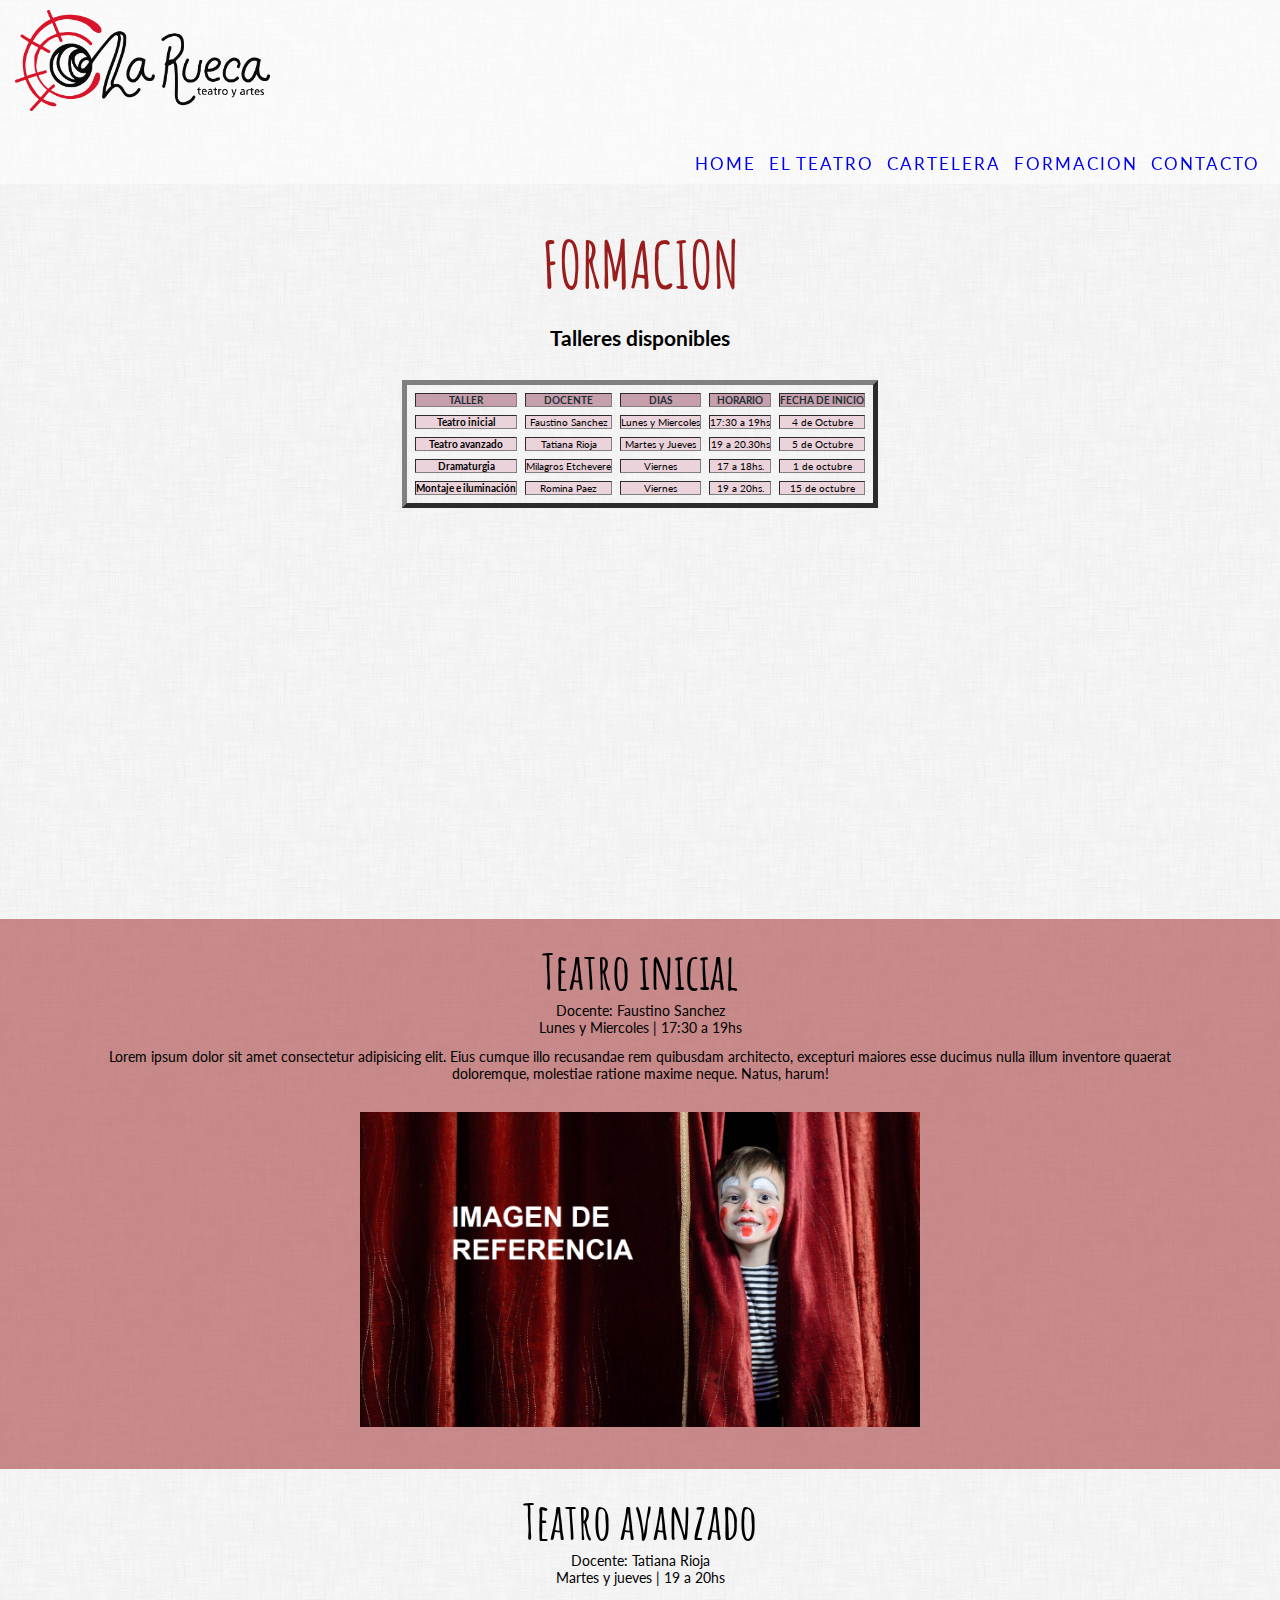
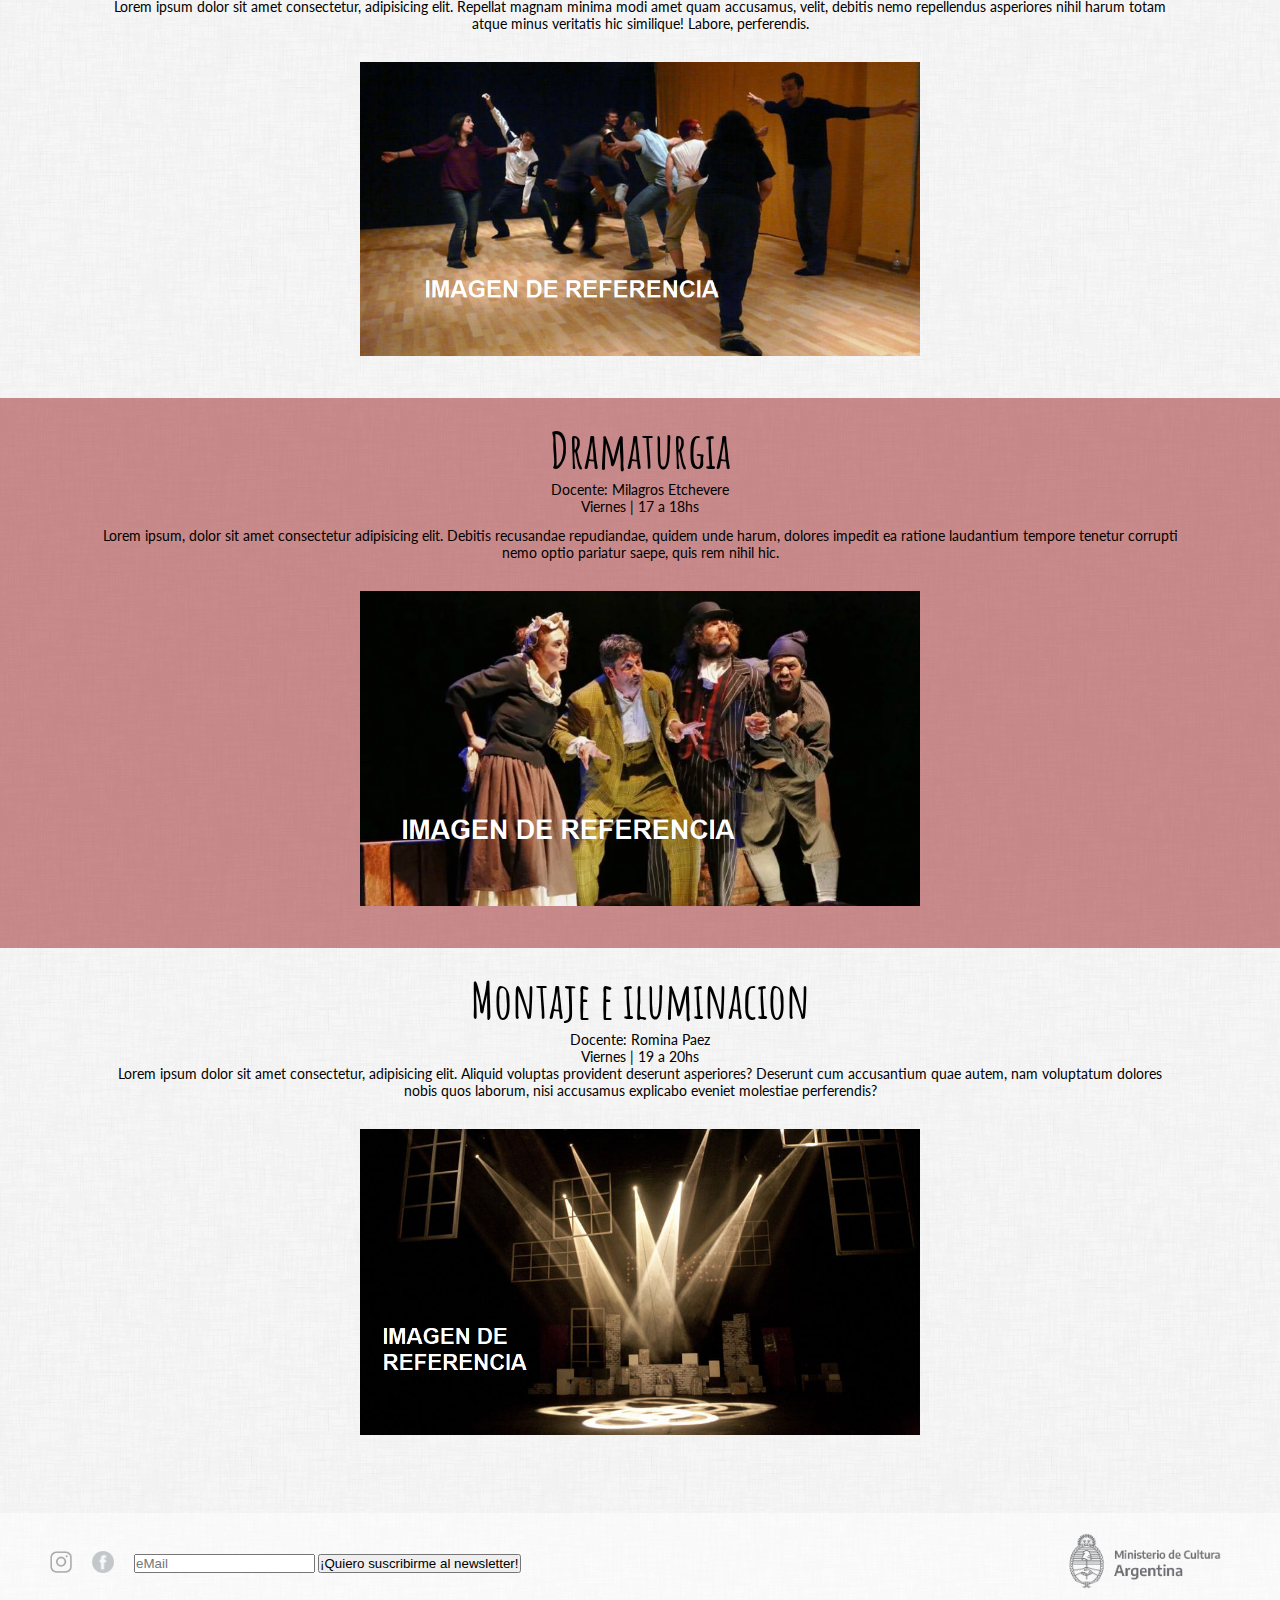
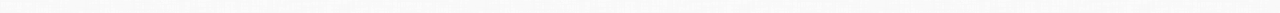
<file: pages/formacion.html>
<!DOCTYPE html>
<html lang="es">
<head>
    <meta charset="UTF-8">
    <meta http-equiv="X-UA-Compatible" content="IE=edge">
    <meta name="viewport" content="width=device-width, initial-scale=1.0">
    <title>La Rueca Teatro y Artes | Formación</title>
    <!-- <link rel="stylesheet" href="../css/estilos.css"> -->
    <link rel="stylesheet" href="../css/styles.css">
    <link rel="shortcut icon" href="../multimedia/La Rueca Isotipo Vectorizado Alpha.png">
</head>

<body>
    <!-- HEADER COMIENZA -->
    <header class="header">

        <!-- LOGO LA RUECA -->
        <a href="../index.html"><img src="../multimedia/La Rueca Logo Vectorizado Alpha.png" alt="Logo de La Rueca Teatro y Artes" class="header__logo"></a>

        <!-- NAVBAR -->
        <nav class="header__nav">
            <ul class="header__menuPrincipal">
                <li><a href="../index.html">HOME</a></li>
                <li><a href="../pages/elteatro.html">EL TEATRO</a></li>
                <li><a href="../pages/cartelera.html">CARTELERA</a></li>
                <li><a href="../pages/formacion.html">FORMACION</a>
                    <ul class="backgroundWhite">
                        <li><a href="../pages/formacion.html#teatroInicial">TEATRO INICIAL</a></li>
                        <li><a href="../pages/formacion.html#teatroAvanzado">TEATRO AVANZADO</a></li>
                        <li><a href="../pages/formacion.html#dramaturgia">DRAMATURGIA</a></li>
                        <li><a href="../pages/formacion.html#montajeIluminacion">MONTAJE E ILUMINACION</a></li>
                    </ul>
                </li>
                <li><a href="../pages/contacto.html">CONTACTO</a></li>
            </ul>
        </nav>
        <!-- FIN DE NAVBAR -->
    </header>

    <main>
        <!-- FORMACION_TITULO -->
        <h1 class="title--formacion">FORMACION</h1>

        <!-- FORMACION_TODOS LOS TALLERES -->
        <section class="talleresDisponibles">
            <!-- ENCABEZADO -->
            <h2 class="talleresDisponibles__titulo">Talleres disponibles</h2>
            
            <!-- TABLA DE TALLERES -->
            <table border="5" cellspacing="8" cellpadding="5" class="talleresDisponibles__table">
                <tr>
                    <th class="talleresDisponibles__table__th">TALLER</th>
                    <th class="talleresDisponibles__table__th">DOCENTE</th>
                    <th class="talleresDisponibles__table__th">DIAS</th>
                    <th class="talleresDisponibles__table__th">HORARIO</th>
                    <th class="talleresDisponibles__table__th">FECHA DE INICIO</th>
                </tr>
                <tr>
                    <td class="talleresDisponibles__table__taller talleresDisponibles__table__td">Teatro inicial</td>
                    <td class="talleresDisponibles__table__td">Faustino Sanchez</td>
                    <td class="talleresDisponibles__table__td">Lunes y Miercoles</td>
                    <td class="talleresDisponibles__table__td">17:30 a 19hs</td>
                    <td class="talleresDisponibles__table__td">4 de Octubre</td>
                </tr>
                <tr>
                    <td class="talleresDisponibles__table__taller talleresDisponibles__table__td">Teatro avanzado</td>
                    <td class="talleresDisponibles__table__td">Tatiana Rioja</td>
                    <td class="talleresDisponibles__table__td">Martes y Jueves</td>
                    <td class="talleresDisponibles__table__td">19 a 20.30hs</td>
                    <td class="talleresDisponibles__table__td">5 de Octubre</td>
                </tr>
                <tr>
                    <td class="talleresDisponibles__table__taller talleresDisponibles__table__td">Dramaturgia</td>
                    <td class="talleresDisponibles__table__td">Milagros Etchevere</td>
                    <td class="talleresDisponibles__table__td">Viernes</td>
                    <td class="talleresDisponibles__table__td">17 a 18hs.</td>
                    <td class="talleresDisponibles__table__td">1 de octubre</td>
                </tr>
                <tr>
                    <td class="talleresDisponibles__table__taller talleresDisponibles__table__td">Montaje e iluminación</td>
                    <td class="talleresDisponibles__table__td">Romina Paez</td>
                    <td class="talleresDisponibles__table__td">Viernes</td>
                    <td class="talleresDisponibles__table__td">19 a 20hs.</td>
                    <td class="talleresDisponibles__table__td">15 de octubre</td>
                </tr>
            </table>
            <!-- FIN DE TABLA DE TALLERES -->
            <br><br>

            <!-- VIDEO PROMOCIONAL -->
            <iframe width="560" height="315" src="https://www.youtube.com/embed/n9VohOQzd0c" title="YouTube video player" frameborder="0" allow="accelerometer; autoplay; clipboard-write; encrypted-media; gyroscope; picture-in-picture" allowfullscreen></iframe>
        </section>

    <!-- FORMACION__PRESENTACION INDIVIDUAL DE CADA TALLER -->

        <!-- TALLER 1_TEATRO INICIAL -->
        <section class="tallerDescripcion-impar" id="teatroInicial">
            <!-- TALLER 1_NOMBRE -->
            <h2 class="tallerDescripcion__titulo">Teatro inicial</h2>
            <!-- TALLER 1_INFORMACION -->
            <p class="tallerDescripcion__p">Docente: Faustino Sanchez</p>
            <p class="tallerDescripcion__p">Lunes y Miercoles | 17:30 a 19hs</p>
            <br>
            <!-- TALLER 1_DECRIPCION -->
            <p class="tallerDescripcion__p">Lorem ipsum dolor sit amet consectetur adipisicing elit. Eius cumque illo recusandae rem quibusdam architecto, excepturi maiores esse ducimus nulla illum inventore quaerat doloremque, molestiae ratione maxime neque. Natus, harum!</p>
            <!-- TALLER 1_IMAGEN -->
            <img class="tallerDescripcion__img" src="../multimedia/img-teatroinicial.png" alt="Taller de Teatro Inicial">
        </section>

        <!-- TALLER 2_TEATRO AVANZADO -->
        <section class="tallerDescripcion-par" id="teatroAvanzado">
            <!-- TALLER 2_NOMBRE -->
            <h2 class="tallerDescripcion__titulo">Teatro avanzado</h2>
            <!-- TALLER 2_INFORMACION -->
            <p class="tallerDescripcion__p">Docente: Tatiana Rioja</p>
            <p class="tallerDescripcion__p">Martes y jueves | 19 a 20hs</p>
            <br>
            <!-- TALLER 2_DESCRIPCION -->
            <p class="tallerDescripcion__p">Lorem ipsum dolor sit amet consectetur, adipisicing elit. Repellat magnam minima modi amet quam accusamus, velit, debitis nemo repellendus asperiores nihil harum totam atque minus veritatis hic similique! Labore, perferendis.</p>
            <!-- TALLER 2_IMAGEN -->
            <img class="tallerDescripcion__img" src="../multimedia/img-teatroavanzado.png" alt="Taller de Teatro Avanzado">
        </section>

        <!-- TALLER 3_DRAMATURGIA -->
        <section class="tallerDescripcion-impar" id="dramaturgia">
            <!-- TALLER 3_NOMBRE -->
            <h2 class="tallerDescripcion__titulo">Dramaturgia</h2>
            <!-- TALLER 3_INFORMACION -->
            <p class="tallerDescripcion__p">Docente: Milagros Etchevere</p>
            <p class="tallerDescripcion__p">Viernes | 17 a 18hs</p>
            <br>
            <!-- TALLER 3_DESCRIPCION -->
            <p class="tallerDescripcion__p">Lorem ipsum, dolor sit amet consectetur adipisicing elit. Debitis recusandae repudiandae, quidem unde harum, dolores impedit ea ratione laudantium tempore tenetur corrupti nemo optio pariatur saepe, quis rem nihil hic.</p>
            <!-- TALER 3_IMAGEN -->
            <img class="tallerDescripcion__img" src="../multimedia/img-dramaturgia.png" alt="Taller de Dramaturgia">
        </section>

        <!-- TALLER 4_MONTAJE E ILUMINACION -->
        <section class="tallerDescripcion-par" id="montajeIluminacion">
            <!-- TALLER 4_NOMBRE -->
            <h2 class="tallerDescripcion__titulo">Montaje e iluminacion</h2>
            <!-- TALLER 4_INFORMACION -->
            <p class="tallerDescripcion__p">Docente: Romina Paez</p>
            <p class="tallerDescripcion__p">Viernes | 19 a 20hs</p>
            <!-- TALLER 4_DESCRIPCION -->
            <p class="tallerDescripcion__p">Lorem ipsum dolor sit amet consectetur, adipisicing elit. Aliquid voluptas provident deserunt asperiores? Deserunt cum accusantium quae autem, nam voluptatum dolores nobis quos laborum, nisi accusamus explicabo eveniet molestiae perferendis?</p>
            <!-- TALLER 4_IMAGEN -->
            <img class="tallerDescripcion__img" src="../multimedia/img-montaje.png" alt="Taller de Montaje e Iluminación">
        </section>
    </main>
    
    <br><br><br>
    
    <!-- FOOTER -->
    <footer class="footer">
        <div>
            <a href="https://www.instagram.com/laruecateatroyartes/"><img src="../multimedia/ig.png" alt="Instagram"
                    class="footer__imgRedes"></a></li>
            <a href="https://www.facebook.com/"><img src="../multimedia/fb.png" alt="Facebook" class="footer__imgRedes"></a></li>
            <form action="">
                <input type="mail" placeholder="eMail" name="mail" id="mail">
                <input type="submit" value="¡Quiero suscribirme al newsletter!">
            </form>
        </div>
        <img src="../multimedia/Min Cultura_gris.png" alt="Logo Ministerio de Cultura de la Nación" class="footer__logoCultura">
    </footer>
    <!-- FIN DE FOOTER -->

</body>
</html>
</file>
<file: css/estilos.css>
@import url('https://fonts.googleapis.com/css2?family=Amatic+SC:wght@400;700&family=Lato:ital,wght@0,300;0,400;0,700;1,300;1,400;1,700&display=swap');

*{
    margin: 0;
    padding: 0;
    box-sizing: border-box;
}

html{
    font-size: 62.5%;
}

body{
    font-family: 'Lato', Regular;
    background-image: url(../multimedia/backgroundGray.png);
    background-repeat: repeat;
}

/*HEADER (MENU DE NAVEGACION)*/

.header{
    position: sticky;
    top: 0;
}

.padreLogo{
    display: flex;
    flex-direction: row;
    justify-content: center;
}

.logo{
    width: 27rem;
    height: auto;
    padding: 1rem 0rem 3rem 1.5rem;
    justify-content: center;
}

nav{
    text-align: right;
}


nav a{
    font-family: 'Lato', Regular;
    font-weight: 400;
    font-size: 1.7rem;
    text-decoration: none;
    letter-spacing: 0.2rem;
}

nav a:hover{
    font-weight: 700;
    color: rgb(153, 29, 29);
}

.menuPrincipal{
    list-style: none;
    padding: 0rem 1.5rem;
}

.menuPrincipal li{
    display: inline-block;
    padding: 1rem 0.5rem;
}

/* SUBMENU */

.menuPrincipal ul{
    position: absolute;
    display: none;
}

.menuPrincipal ul li{
    display: block;
}

.menuPrincipal li:hover ul{
    display: block;
}

/* FOOTER*/

footer{
    display: flex;
    flex-direction: row;
    align-items: center;
    justify-content: space-between;
    padding: 2rem 5rem;
}

footer div{
    display: flex;
    flex-direction: row;
    align-items: center;
    justify-content: center;
}

footer div a{
    padding-right: 2rem;
}

/* ANTIGUO FOOTER para tener a mano

footer li{
    display: inline-block;
    padding: 2rem 1rem;
} */

.logoCultura{
    width: 18rem;
    height: auto;
}

.redes{
    width: 2.2rem;
    height: auto;
}


/*INDEX margenes y bordes*/

.phrase{
    text-align: center;
    padding: 4rem;
    height: 40rem;
}

.obrasCartelera{
    height: 70rem;
    padding: 2.5rem;
}

.carouselFlex{
    display: flex;
    flex-direction: row;
    justify-content: center;
}

.carouselSize{
    height: 50rem;
    width: 80rem;
    object-fit: contain;
}

.carouselImg{
    height: 50rem;
    width: 50rem;
    object-fit: contain;
    padding-top: 1.5rem;
}

.obrasCartelera h1{
    color: white;
    font-family: 'Lato', regular;
    font-size: 4rem;
    font-weight: 700;
}

.ultimasNovedades{
    height: 50rem;
}

.ultimasNovedades h1{
    color: rgb(153, 29, 29);
    font-family: 'Lato', regular;
    font-size: 4rem;
    font-weight: 700;
}

.novedadesFila{
    margin-top: 2rem;
}

.card{
    width: 100%;
    text-align: center;
}

.card div p{
    text-align: justify;
}

.card:hover{
    background-color: rgba(255, 125, 125, 0.5)
}

.novedadesBoton{
    background: transparent;
    color: rgb(153, 29, 29);
    font-family: 'Lato', regular;
    font-size: 1.2rem;
    font-weight: 600;
    border-color: rgb(153, 29, 29);
}

.novedadesBoton:hover{
    background-color: rgb(153, 29, 29);
    color: white;
    border-color: rgb(153, 29, 29);
}

.novedadesModalHeader{
    background-color: rgb(153, 29, 29);
    color: white;
    font-family: 'Lato', regular;
    font-size: 1.5rem;
    font-weight: 600;
}

/* CONTACTO */

.container-fluid{
    width: 100%;
    clear: both;
}

.container-fluid input{
    width: 50%;
    clear: both;
    padding: 0.2rem;
    margin: 0.2rem 0rem;
}

.mensajeFormulario {
    margin-top: 0.5rem;
    width: 100%;
    height: 4rem;
    transition: height 1s;
}

.mensajeFormulario:focus{
    height: 20rem ;
    background-image: linear-gradient(135deg, rgba(218,174,174,0.5) 0%, rgba(255,255,255,0.5) 70%)
}

.botonFinal{
    display: inline-block;
    width: 12rem;
}


/* EL TEATRO */

.historiaelTeatro{
    padding: 2rem;
    display: flex;
    flex-direction: row;
    align-items: center;
    justify-content: space-evenly;
    padding-bottom: 5rem;
}
.textoelTeatro{
    width: 50%;
    margin: 1rem 3rem;
    padding: 1rem 3rem;
}

.textoelTeatro p{
    font-family: 'Lato', regular;
    font-size: 1.6rem;
    text-align: justify;
    line-height: 2.5rem;
}

.imgelTeatro{
    border-radius: 3rem;
}

.staffelTeatro{
    padding: 2rem 8rem;
}

.staffelTeatro li{
    list-style: none;
    font-family: 'Lato', italic;
    font-size: 1.5rem;
    text-align: justify;
    line-height: 2.5rem;

}

/* CARTELERA (v. grid)*/

.cartelera img{
    width: 100%;
    height: auto;
    padding: 0.5rem;
}

#palabristas{
    grid-area: palabristas;
}
#galilei{
    grid-area: galilei;
}
#palomas{
    grid-area: palomas;
}
#poxigamicas{
    grid-area: poxigamicas;
}
#enterrada{
    grid-area: enterrada;
}
#galeano{
    grid-area: galeano;
}
#variete{
    grid-area: variete;
}
#cabaret{
    grid-area: cabaret;
}
#pan{
    grid-area: pan;
}

.cartelera{
    display: grid;
    width: 100%;
    grid-template-columns: repeat(6, 1fr);
    grid-template-rows: 1fr 1fr 1fr;
    justify-items: center;
    grid-template-areas:
        "poxigamicas poxigamicas enterrada enterrada galeano galeano"
        "palabristas palabristas palabristas palomas palomas palomas"
        "variete variete pan pan cabaret cabaret"
        ;
    padding: 0rem 1.5rem 0rem 1.5rem;
}


/* CARTELERA / Fx Y TRANSICIONES */


.cartelera img{
    scale: 1,1;
    transition: scale 5s;
}

.cartelera img:hover{
    transform: scale(1.1,1.1);
}

/*
https://www.joshwcomeau.com/animation/css-transitions/
https://cubic-bezier.com/#.06,.84,0,1.36

*/

/* FORMACION */

.talleresDisponibles{
    text-align: center;
    padding: 0rem 0rem 5rem 0rem;
}

.talleresTabla{
    display: inline-block;
    margin: 3rem;
}

.tallerOferta{
    text-align: center;
    padding: 2rem 10rem 4rem 10rem;
}
.nombreTaller{
    font-family: 'Amatic SC', bold;
    font-size: 5rem;
}

.tallerOferta img{
    width: 56rem;
    height: auto;
    padding-top: 3rem;
}

/*TITULOS DE CADA PAGINA*/

h1{
    text-align: center;
    color: rgb(153, 29, 29);
    font-family: 'Amatic SC', bold;
    font-size: 6.4rem;
    font-weight: 700;
    padding: 4rem 0rem 2rem 0rem;
}

h2{
    font-size: 2.1rem;
}

p{
    font-size: 1.4rem;
}

/*TABLA*/
tr th{
    color: #1B2F33;
    background-color: #c79eac;
}

tr td{
    background-color:#ebd3db;
}

.taller{
    font-weight: bold;
}


/*FRASE DE HOME Y OTROS TEXTOS */
.italica{
    font-family: 'Lato', italic;
    font-style: italic;
    color:rgb(20, 20, 22);
    font-size: 2rem;
}

.phrase h2{
    color: rgb(153, 29, 29);
    font-family: 'Amatic SC', bold;
    font-size: 6.4rem;
    font-weight: 700;
}

/* Backgrounds */
.backgroundWhite{
    background-image: linear-gradient(135deg, rgba(218,174,174,0.5) 0%, rgba(255,255,255,0.5) 70%)
}

.backgroundRed{
    background-color: rgb(153, 29, 29, 0.5);
}

/* MOBILE FIRST */

@media only screen and (max-width: 768px){
    .backgroundRed{
        background-color: rgba(44, 153, 29, 0.5);
    }

    .phrase h2{
        color: rgb(44, 153, 29);
        font-family: 'Amatic SC', bold;
        font-size: 6rem;
        font-weight: 700;
    }

    .ultimasNovedades h1{
        color: rgb(44, 153, 29);
    }
}

@media only screen and (max-width: 576px){
    .phrase h2{
        color: rgb(44, 153, 29);
        font-family: 'Amatic SC', bold;
        font-size: 4rem;
        font-weight: 700;
    }

    .ultimasNovedades h2{
        color: rgb(44, 153, 29);
        font-size: 4rem;
    }
}

@media only screen and (max-width: 425px){
    .backgroundRed{
        background-color: rgba(153, 29, 91, 0.5);
    }

    .phrase h2{
        color: rgb(153, 29, 91);
        font-family: 'Amatic SC', bold;
        font-size: 3.5rem;
        font-weight: 700;
    }

    .ultimasNovedadesTitulo{
        color: rgb(153, 29, 91);
        font-size: 3.2rem;
        font-weight: 400;
    }

    .obrasCarteleraTitulo{
        font-size: 3.2rem;
        font-weight: 400;
    }

    footer{
        display: inline-block;
    }
}
</file>
<file: css/styles.css>
@import url("https://fonts.googleapis.com/css2?family=Amatic+SC:wght@400;700&family=Lato:ital,wght@0,300;0,400;0,700;1,300;1,400;1,700&display=swap");
.header {
  position: sticky;
  top: 0;
  background-color: rgba(255, 255, 255, 0.5); }
  .header .header__logo {
    width: 27rem;
    height: auto;
    padding: 1rem 0rem 3rem 1.5rem;
    justify-content: center; }
  .header .header__nav {
    text-align: right; }
    .header .header__nav .header__menuPrincipal {
      list-style: none;
      padding: 0rem 1.5rem; }
      .header .header__nav .header__menuPrincipal ul {
        position: absolute;
        display: none; }
        .header .header__nav .header__menuPrincipal ul li {
          display: block; }
      .header .header__nav .header__menuPrincipal li {
        display: inline-block;
        padding: 1rem 0.5rem; }
        .header .header__nav .header__menuPrincipal li a {
          font-family: 'Lato', Regular;
          font-weight: 400;
          font-size: 1.7rem;
          text-decoration: none;
          letter-spacing: 0.2rem; }
          .header .header__nav .header__menuPrincipal li a:hover {
            font-weight: 700;
            color: #991d1d; }
        .header .header__nav .header__menuPrincipal li:hover ul {
          display: block; }

.footer {
  display: flex;
  flex-direction: row;
  align-items: center;
  justify-content: space-between;
  padding: 2rem 5rem;
  background-color: rgba(255, 255, 255, 0.5); }
  .footer div {
    display: flex;
    flex-direction: row;
    align-items: center;
    justify-content: center; }
    .footer div a {
      padding-right: 2rem; }
      .footer div a .footer__imgRedes {
        width: 2.2rem;
        height: auto; }
  .footer .footer__logoCultura {
    width: 18rem;
    height: auto; }

.phrase {
  text-align: center;
  padding: 4rem;
  height: 40rem; }
  .phrase .phrase__h2 {
    color: #991d1d;
    font-family: 'Amatic SC', bold;
    font-size: 6.4rem;
    font-weight: 700; }
  .phrase .phrase__pie {
    font-family: 'Lato', italic;
    font-style: italic;
    color: #141416;
    font-size: 2rem; }

.obrasCartelera {
  padding: 2.5rem;
  background-color: rgba(153, 29, 29, 0.5); }
  .obrasCartelera .obrasCartelera__titulo {
    color: white;
    font-family: 'Lato', regular;
    font-size: 4rem;
    font-weight: 700;
    display: flex;
    flex-direction: row;
    justify-content: center; }
  .obrasCartelera .obrasCartelera__carousel {
    display: flex;
    flex-direction: row;
    justify-content: center; }
    .obrasCartelera .obrasCartelera__carousel .obrasCartelera__carousel__carouselSlide {
      height: 50rem;
      width: 80rem;
      object-fit: contain; }
      .obrasCartelera .obrasCartelera__carousel .obrasCartelera__carousel__carouselSlide .obrasCartelera__carousel__img {
        height: 50rem;
        width: 50rem;
        object-fit: contain;
        padding-top: 1.5rem; }

.ultimasNovedades .ultimasNovedades__titulo {
  color: #991d1d;
  font-family: 'Lato', regular;
  font-size: 4rem;
  font-weight: 700; }

.ultimasNovedades .ultimasNovedades__fila {
  margin-top: 2rem; }
  .ultimasNovedades .ultimasNovedades__fila .card {
    width: 100%;
    text-align: center; }
    .ultimasNovedades .ultimasNovedades__fila .card .card__text {
      text-align: justify; }
    .ultimasNovedades .ultimasNovedades__fila .card:hover {
      background-color: rgba(255, 125, 125, 0.5); }
    .ultimasNovedades .ultimasNovedades__fila .card .card__button {
      background: transparent;
      color: #991d1d;
      font-family: 'Lato', regular;
      font-size: 1.2rem;
      font-weight: 600;
      border-color: #991d1d; }
      .ultimasNovedades .ultimasNovedades__fila .card .card__button:hover {
        background-color: #991d1d;
        color: white;
        border-color: #991d1d; }

.modal__header {
  background-color: #991d1d;
  color: white;
  font-family: 'Lato', regular;
  font-size: 1.5rem;
  font-weight: 600; }

.modal__button {
  background: transparent;
  color: #991d1d;
  font-family: 'Lato', regular;
  font-size: 1.2rem;
  font-weight: 600;
  border-color: #991d1d; }
  .modal__button:hover {
    background-color: #991d1d;
    color: white;
    border-color: #991d1d; }

.talleresDisponibles {
  text-align: center;
  padding: 0rem 0rem 5rem 0rem; }
  .talleresDisponibles .talleresDisponibles__titulo {
    font-size: 2.1rem; }
  .talleresDisponibles .talleresDisponibles__table {
    display: inline-block;
    margin: 3rem; }
    .talleresDisponibles .talleresDisponibles__table .talleresDisponibles__table__th {
      color: #1B2F33;
      background-color: #c79eac; }
    .talleresDisponibles .talleresDisponibles__table .talleresDisponibles__table__taller {
      font-weight: bold; }
    .talleresDisponibles .talleresDisponibles__table .talleresDisponibles__table__td {
      background-color: #ebd3db; }

.tallerDescripcion-par, .tallerDescripcion-impar {
  text-align: center;
  padding: 2rem 10rem 4rem 10rem; }
  .tallerDescripcion-par .tallerDescripcion__titulo, .tallerDescripcion-impar .tallerDescripcion__titulo {
    font-family: 'Amatic SC', bold;
    font-size: 5rem; }
  .tallerDescripcion-par .tallerDescripcion__p, .tallerDescripcion-impar .tallerDescripcion__p {
    font-size: 1.4rem; }
  .tallerDescripcion-par .tallerDescripcion__img, .tallerDescripcion-impar .tallerDescripcion__img {
    width: 56rem;
    height: auto;
    padding-top: 3rem; }

.tallerDescripcion-impar {
  background-color: rgba(153, 29, 29, 0.5); }

.container-fluid {
  width: 100%;
  clear: both; }
  .container-fluid .form .form__label {
    font-family: 'Lato', Regular;
    font-weight: 400;
    font-size: 1.4rem;
    letter-spacing: 0.1rem;
    color: #991d1d;
    text-align: center; }
  .container-fluid .form .form__input {
    width: 50%;
    clear: both;
    padding: 0.2rem;
    margin: 0.2rem 0rem; }
  .container-fluid .form .form__textarea {
    margin-top: 0.5rem;
    width: 100%;
    height: 4rem;
    transition: height 1s; }
    .container-fluid .form .form__textarea:focus {
      height: 20rem;
      background-image: linear-gradient(135deg, rgba(218, 174, 174, 0.5) 0%, rgba(255, 255, 255, 0.5) 70%); }
  .container-fluid .form .form__button {
    display: inline-block;
    width: 12rem; }

* {
  margin: 0;
  padding: 0;
  box-sizing: border-box; }

html {
  font-size: 62.5%; }

body {
  font-family: 'Lato', Regular;
  background-image: url(../multimedia/backgroundGray.png);
  background-repeat: repeat; }
  body h1 {
    text-align: center;
    color: #991d1d;
    font-family: 'Amatic SC', bold;
    font-size: 6.4rem;
    font-weight: 700;
    padding: 4rem 0rem 2rem 0rem; }
</file>
